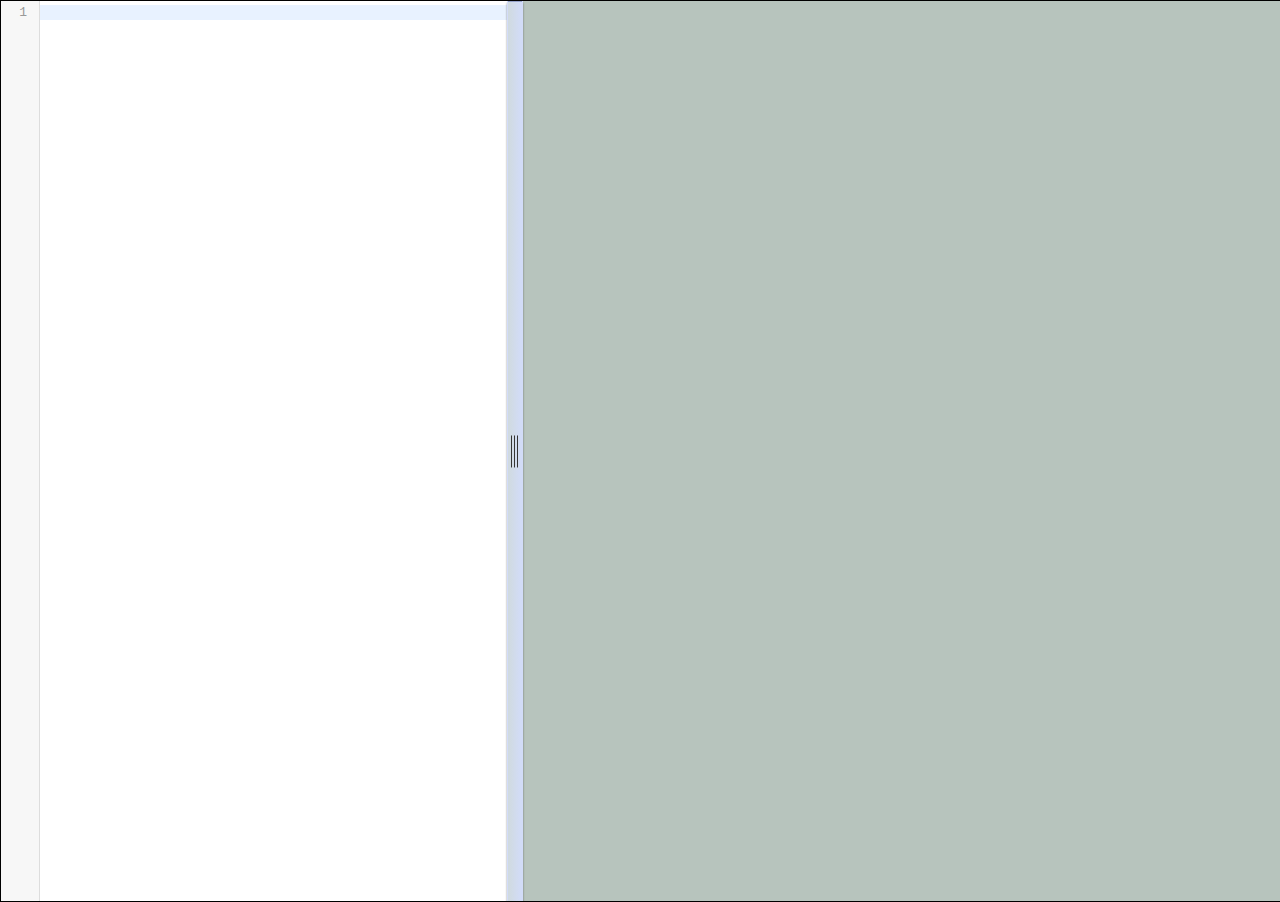
<file: index.html>
<!DOCTYPE html>
<html>
    <head>
        <title>JSonDrawer</title>
        <link rel="stylesheet" type="text/css" href="css/main.css" />

        <!-- CodeMirror Css -->
        <link rel="stylesheet" type="text/css" href="codemirror/lib/codemirror.css" />
        <!--        <link rel="stylesheet" type="text/css" href="codemirror/theme/base16-light.css" />-->
        <link rel="stylesheet" type="text/css" href="codemirror/addon/hint/show-hint.css" />
        <link rel="stylesheet" type="text/css" href="codemirror/addon/fold/foldgutter.css" />
        <link rel="stylesheet" type="text/css" href="codemirror/addon/dialog/dialog.css" />
        <link rel="stylesheet" type="text/css" href="codemirror/addon/search/matchesonscrollbar.css" />

        <script type="text/javascript" src="lib/require.js"></script>
        <script type="text/javascript" src="main/drawingboard.js"></script>
    </head>

    <body>
        <div id="canvasContainer">
            <textarea id="jsonEditor" name="json"></textarea>
            <div id="resizer" class="resizer ui-draggable ui-draggable-handle">
                <span></span>
            </div>
            <div id="canvasViewer">
                <canvas id="drawingboard" ></canvas>
            </div>
        </div>
    </body>

</html>
</file>
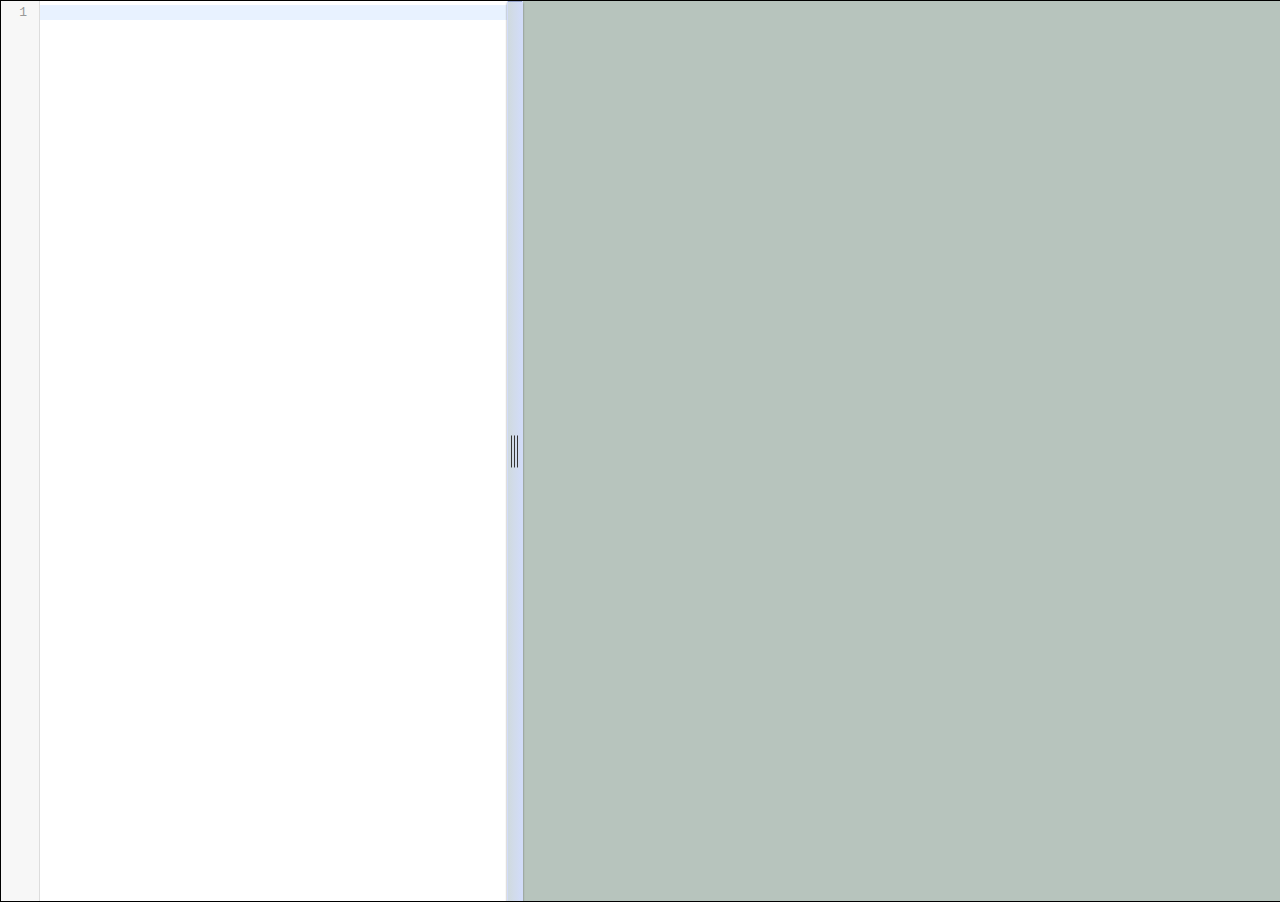
<file: svg/index.html>
<!DOCTYPE html>
<html>
    <head>
        <title>JSonDrawer</title>
        <link rel="stylesheet" type="text/css" href="css/main.css" />

        <!-- CodeMirror Css -->
        <link rel="stylesheet" type="text/css" href="codemirror/lib/codemirror.css" />
        <!--        <link rel="stylesheet" type="text/css" href="codemirror/theme/base16-light.css" />-->
        <link rel="stylesheet" type="text/css" href="codemirror/addon/hint/show-hint.css" />
        <link rel="stylesheet" type="text/css" href="codemirror/addon/fold/foldgutter.css" />
        <link rel="stylesheet" type="text/css" href="codemirror/addon/dialog/dialog.css" />
        <link rel="stylesheet" type="text/css" href="codemirror/addon/search/matchesonscrollbar.css" />

        <script type="text/javascript" src="lib/require.js"></script>
        <script type="text/javascript" src="main/drawingboard.js"></script>
    </head>

    <body>
        <div id="container">
            <textarea id="jsonEditor" name="json"></textarea>
            <div id="resizer" class="resizer ui-draggable ui-draggable-handle">
                <span></span>
            </div>
            <div id="svgBox">
            </div>
        </div>
    </body>

</html>
</file>
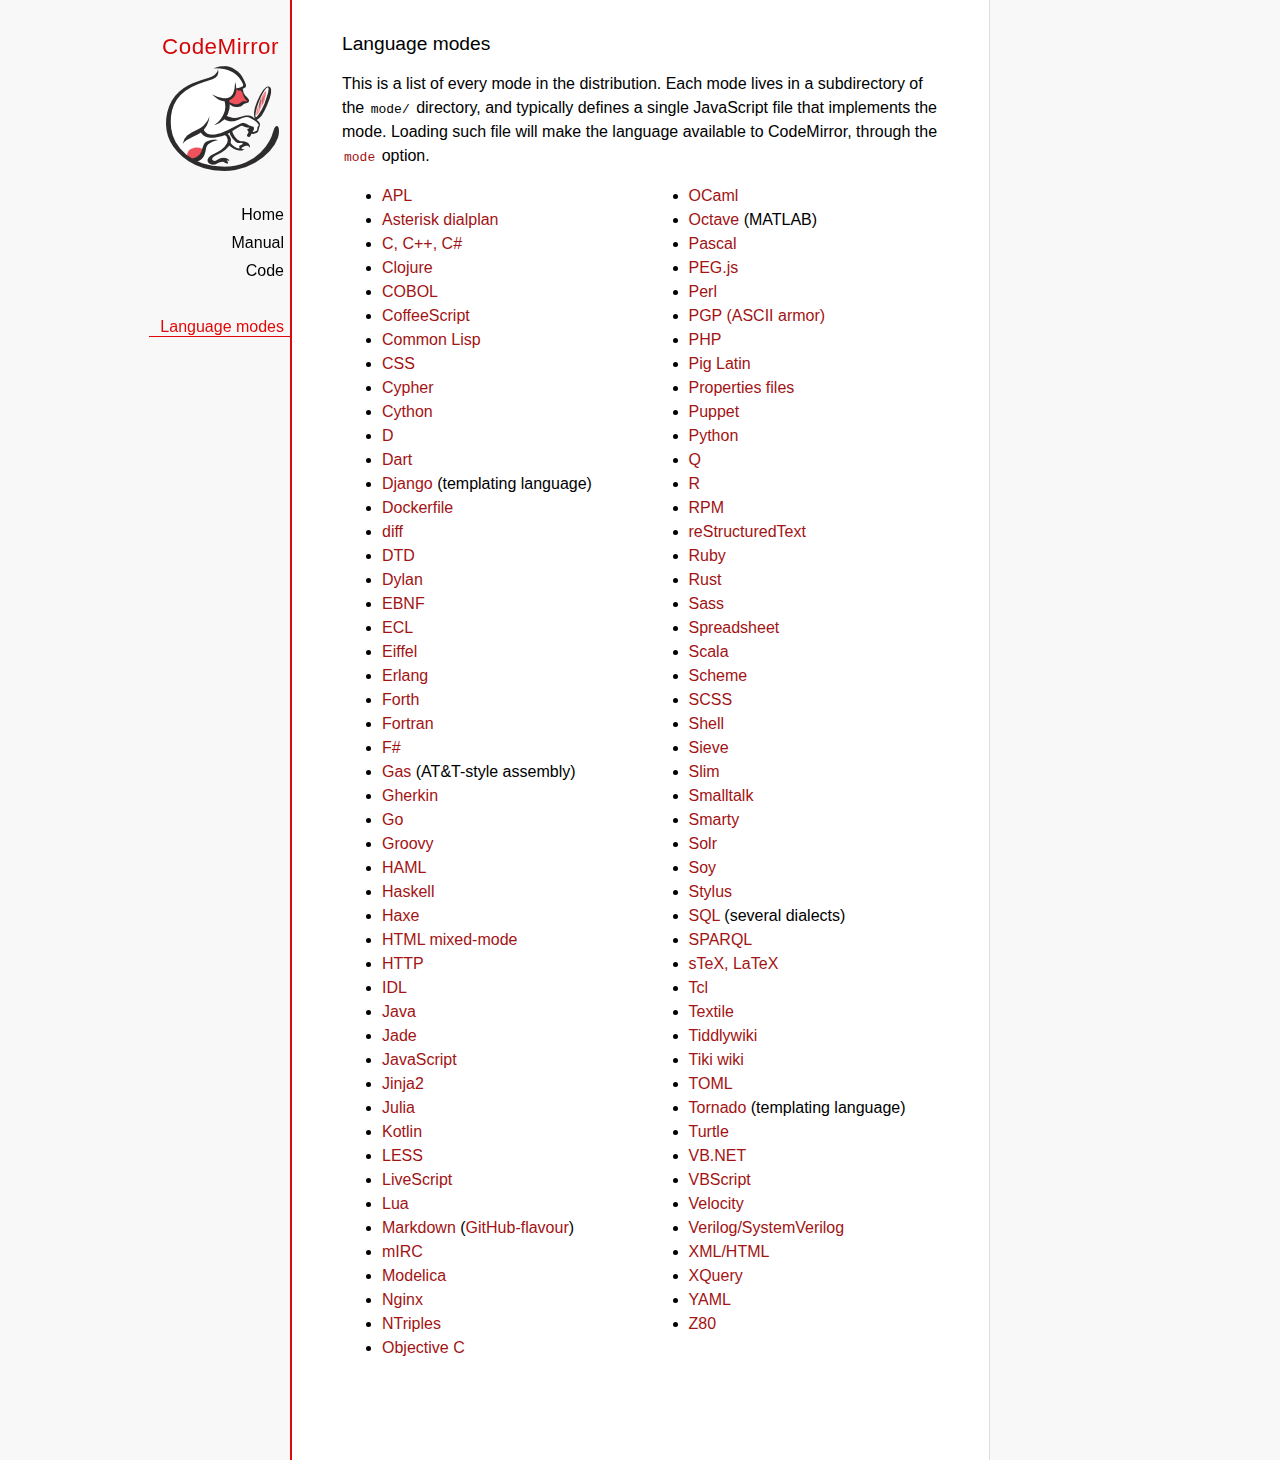
<file: codemirror/mode/index.html>
<!doctype html>

<title>CodeMirror: Language Modes</title>
<meta charset="utf-8"/>
<link rel=stylesheet href="../doc/docs.css">

<div id=nav>
  <a href="http://codemirror.net"><h1>CodeMirror</h1><img id=logo src="../doc/logo.png"></a>

  <ul>
    <li><a href="../index.html">Home</a>
    <li><a href="../doc/manual.html">Manual</a>
    <li><a href="https://github.com/codemirror/codemirror">Code</a>
  </ul>
  <ul>
    <li><a class=active href="#">Language modes</a>
  </ul>
</div>

<article>

  <h2>Language modes</h2>

  <p>This is a list of every mode in the distribution. Each mode lives
in a subdirectory of the <code>mode/</code> directory, and typically
defines a single JavaScript file that implements the mode. Loading
such file will make the language available to CodeMirror, through
the <a href="../doc/manual.html#option_mode"><code>mode</code></a>
option.</p>

  <div style="-webkit-columns: 100px 2; -moz-columns: 100px 2; columns: 100px 2;">
    <ul style="margin-top: 0">
      <li><a href="apl/index.html">APL</a></li>
      <li><a href="asterisk/index.html">Asterisk dialplan</a></li>
      <li><a href="clike/index.html">C, C++, C#</a></li>
      <li><a href="clojure/index.html">Clojure</a></li>
      <li><a href="cobol/index.html">COBOL</a></li>
      <li><a href="coffeescript/index.html">CoffeeScript</a></li>
      <li><a href="commonlisp/index.html">Common Lisp</a></li>
      <li><a href="css/index.html">CSS</a></li>
      <li><a href="cypher/index.html">Cypher</a></li>
      <li><a href="python/index.html">Cython</a></li>
      <li><a href="d/index.html">D</a></li>
      <li><a href="dart/index.html">Dart</a></li>
      <li><a href="django/index.html">Django</a> (templating language)</li>
      <li><a href="dockerfile/index.html">Dockerfile</a></li>
      <li><a href="diff/index.html">diff</a></li>
      <li><a href="dtd/index.html">DTD</a></li>
      <li><a href="dylan/index.html">Dylan</a></li>
      <li><a href="ebnf/index.html">EBNF</a></li>
      <li><a href="ecl/index.html">ECL</a></li>
      <li><a href="eiffel/index.html">Eiffel</a></li>
      <li><a href="erlang/index.html">Erlang</a></li>
      <li><a href="forth/index.html">Forth</a></li>
      <li><a href="fortran/index.html">Fortran</a></li>
      <li><a href="mllike/index.html">F#</a></li>
      <li><a href="gas/index.html">Gas</a> (AT&amp;T-style assembly)</li>
      <li><a href="gherkin/index.html">Gherkin</a></li>
      <li><a href="go/index.html">Go</a></li>
      <li><a href="groovy/index.html">Groovy</a></li>
      <li><a href="haml/index.html">HAML</a></li>
      <li><a href="haskell/index.html">Haskell</a></li>
      <li><a href="haxe/index.html">Haxe</a></li>
      <li><a href="htmlmixed/index.html">HTML mixed-mode</a></li>
      <li><a href="http/index.html">HTTP</a></li>
      <li><a href="idl/index.html">IDL</a></li>
      <li><a href="clike/index.html">Java</a></li>
      <li><a href="jade/index.html">Jade</a></li>
      <li><a href="javascript/index.html">JavaScript</a></li>
      <li><a href="jinja2/index.html">Jinja2</a></li>
      <li><a href="julia/index.html">Julia</a></li>
      <li><a href="kotlin/index.html">Kotlin</a></li>
      <li><a href="css/less.html">LESS</a></li>
      <li><a href="livescript/index.html">LiveScript</a></li>
      <li><a href="lua/index.html">Lua</a></li>
      <li><a href="markdown/index.html">Markdown</a> (<a href="gfm/index.html">GitHub-flavour</a>)</li>
      <li><a href="mirc/index.html">mIRC</a></li>
      <li><a href="modelica/index.html">Modelica</a></li>
      <li><a href="nginx/index.html">Nginx</a></li>
      <li><a href="ntriples/index.html">NTriples</a></li>
      <li><a href="clike/index.html">Objective C</a></li>
      <li><a href="mllike/index.html">OCaml</a></li>
      <li><a href="octave/index.html">Octave</a> (MATLAB)</li>
      <li><a href="pascal/index.html">Pascal</a></li>
      <li><a href="pegjs/index.html">PEG.js</a></li>
      <li><a href="perl/index.html">Perl</a></li>
      <li><a href="asciiarmor/index.html">PGP (ASCII armor)</a></li>
      <li><a href="php/index.html">PHP</a></li>
      <li><a href="pig/index.html">Pig Latin</a></li>
      <li><a href="properties/index.html">Properties files</a></li>
      <li><a href="puppet/index.html">Puppet</a></li>
      <li><a href="python/index.html">Python</a></li>
      <li><a href="q/index.html">Q</a></li>
      <li><a href="r/index.html">R</a></li>
      <li><a href="rpm/index.html">RPM</a></li>
      <li><a href="rst/index.html">reStructuredText</a></li>
      <li><a href="ruby/index.html">Ruby</a></li>
      <li><a href="rust/index.html">Rust</a></li>
      <li><a href="sass/index.html">Sass</a></li>
      <li><a href="spreadsheet/index.html">Spreadsheet</a></li>
      <li><a href="clike/scala.html">Scala</a></li>
      <li><a href="scheme/index.html">Scheme</a></li>
      <li><a href="css/scss.html">SCSS</a></li>
      <li><a href="shell/index.html">Shell</a></li>
      <li><a href="sieve/index.html">Sieve</a></li>
      <li><a href="slim/index.html">Slim</a></li>
      <li><a href="smalltalk/index.html">Smalltalk</a></li>
      <li><a href="smarty/index.html">Smarty</a></li>
      <li><a href="solr/index.html">Solr</a></li>
      <li><a href="soy/index.html">Soy</a></li>
      <li><a href="stylus/index.html">Stylus</a></li>
      <li><a href="sql/index.html">SQL</a> (several dialects)</li>
      <li><a href="sparql/index.html">SPARQL</a></li>
      <li><a href="stex/index.html">sTeX, LaTeX</a></li>
      <li><a href="tcl/index.html">Tcl</a></li>
      <li><a href="textile/index.html">Textile</a></li>
      <li><a href="tiddlywiki/index.html">Tiddlywiki</a></li>
      <li><a href="tiki/index.html">Tiki wiki</a></li>
      <li><a href="toml/index.html">TOML</a></li>
      <li><a href="tornado/index.html">Tornado</a> (templating language)</li>
      <li><a href="turtle/index.html">Turtle</a></li>
      <li><a href="vb/index.html">VB.NET</a></li>
      <li><a href="vbscript/index.html">VBScript</a></li>
      <li><a href="velocity/index.html">Velocity</a></li>
      <li><a href="verilog/index.html">Verilog/SystemVerilog</a></li>
      <li><a href="xml/index.html">XML/HTML</a></li>
      <li><a href="xquery/index.html">XQuery</a></li>
      <li><a href="yaml/index.html">YAML</a></li>
      <li><a href="z80/index.html">Z80</a></li>
    </ul>
  </div>

</article>
</file>
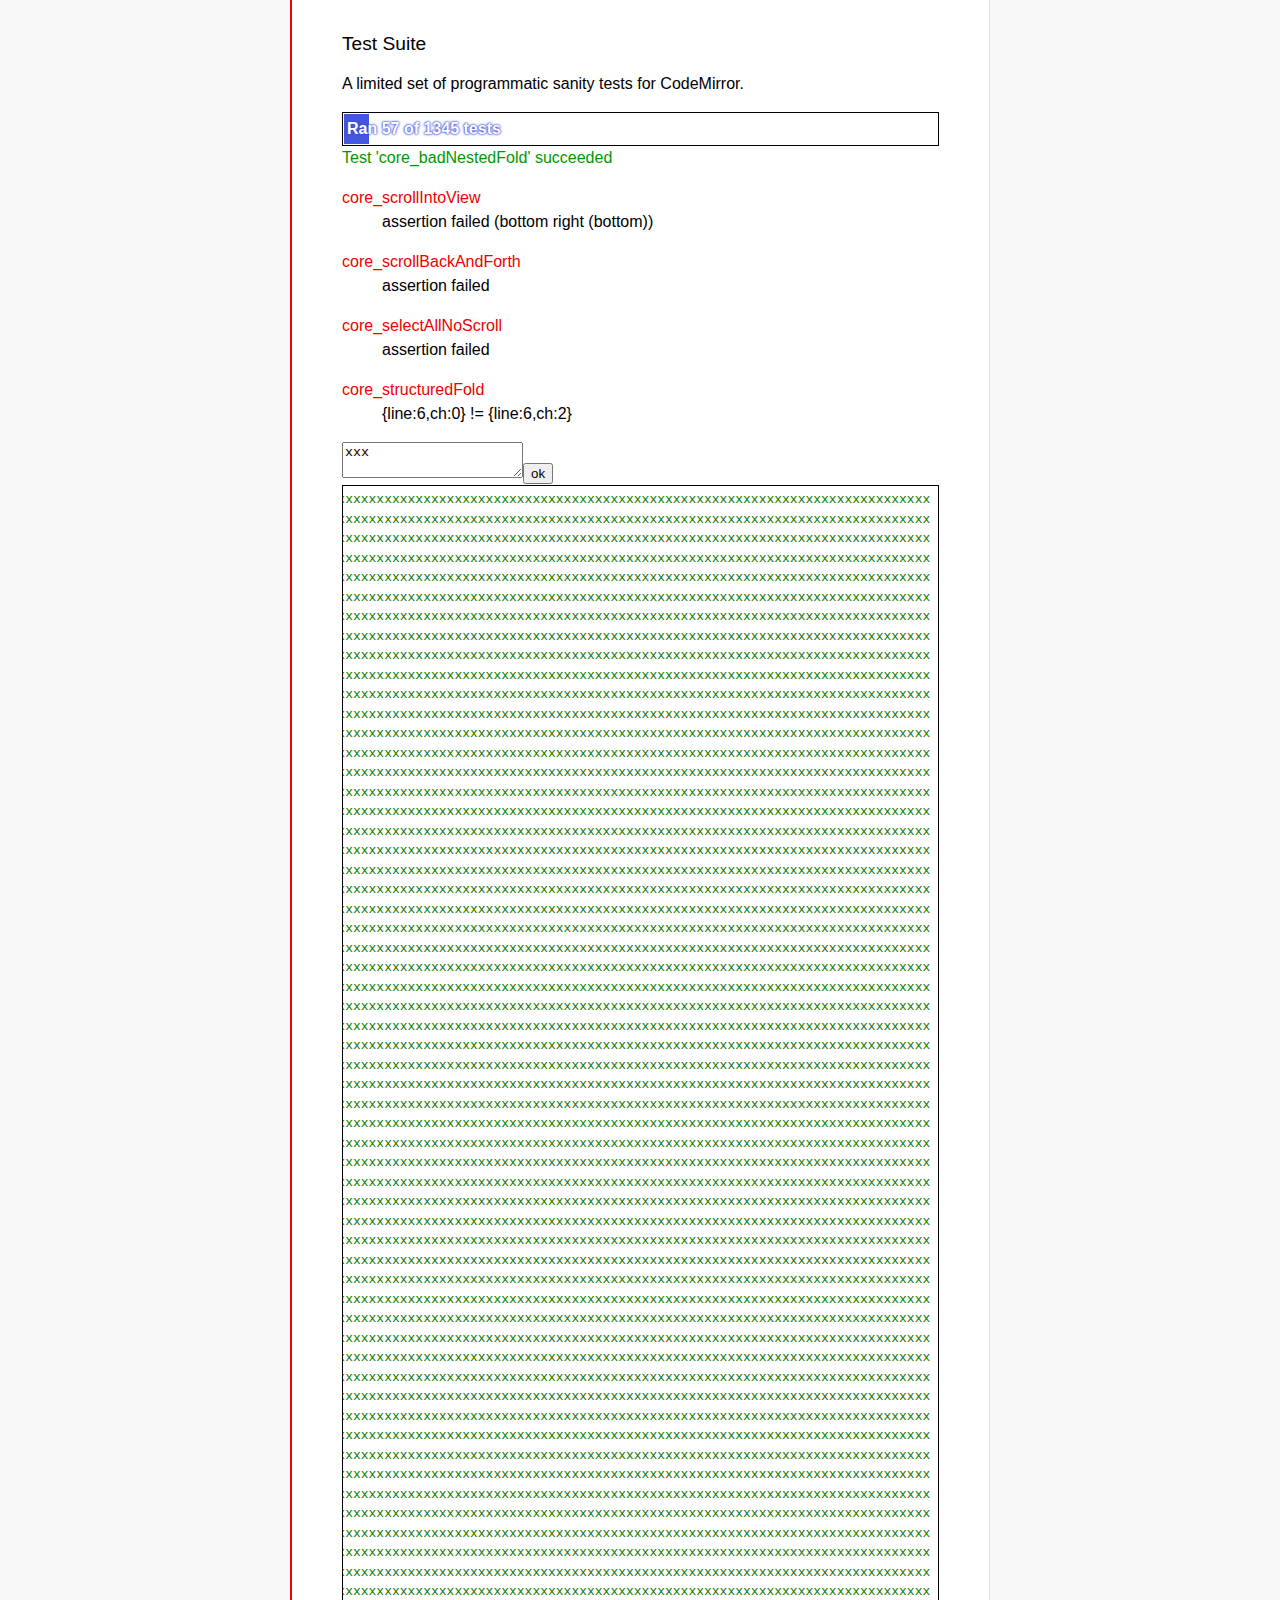
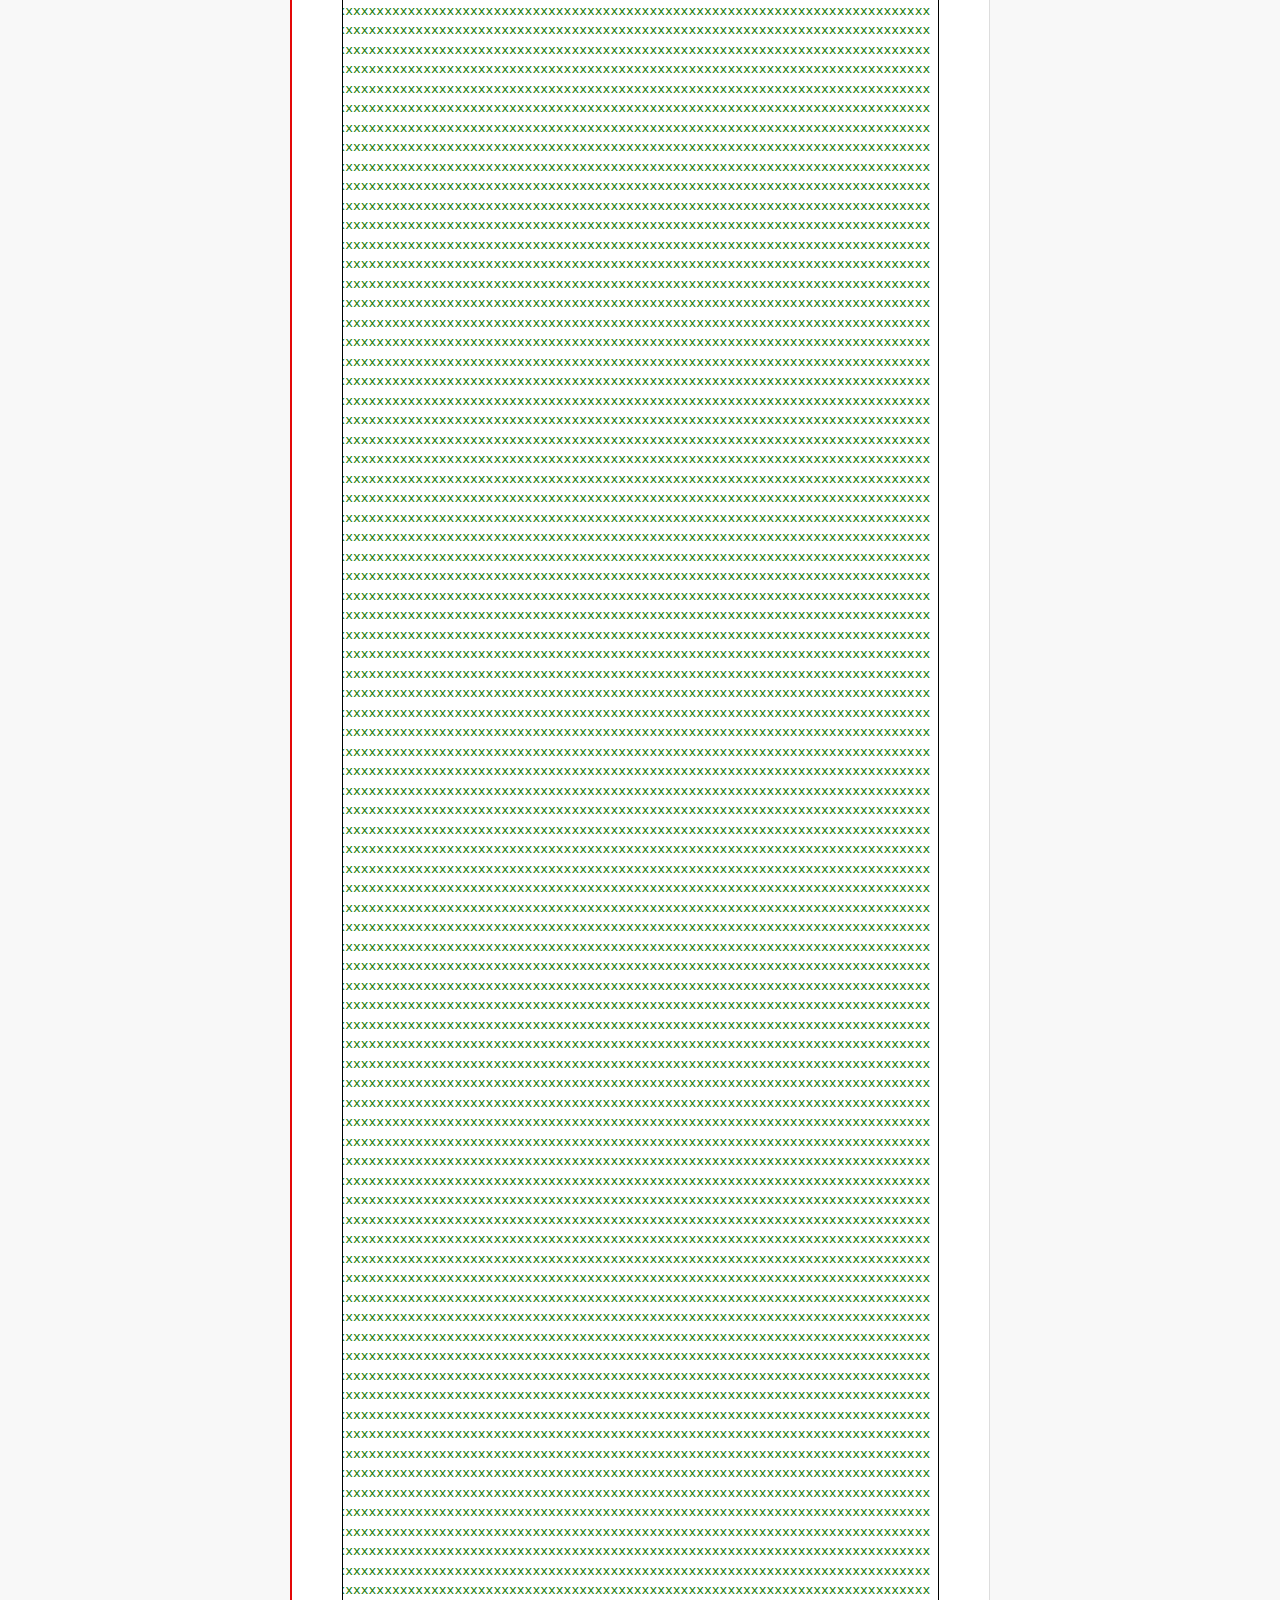
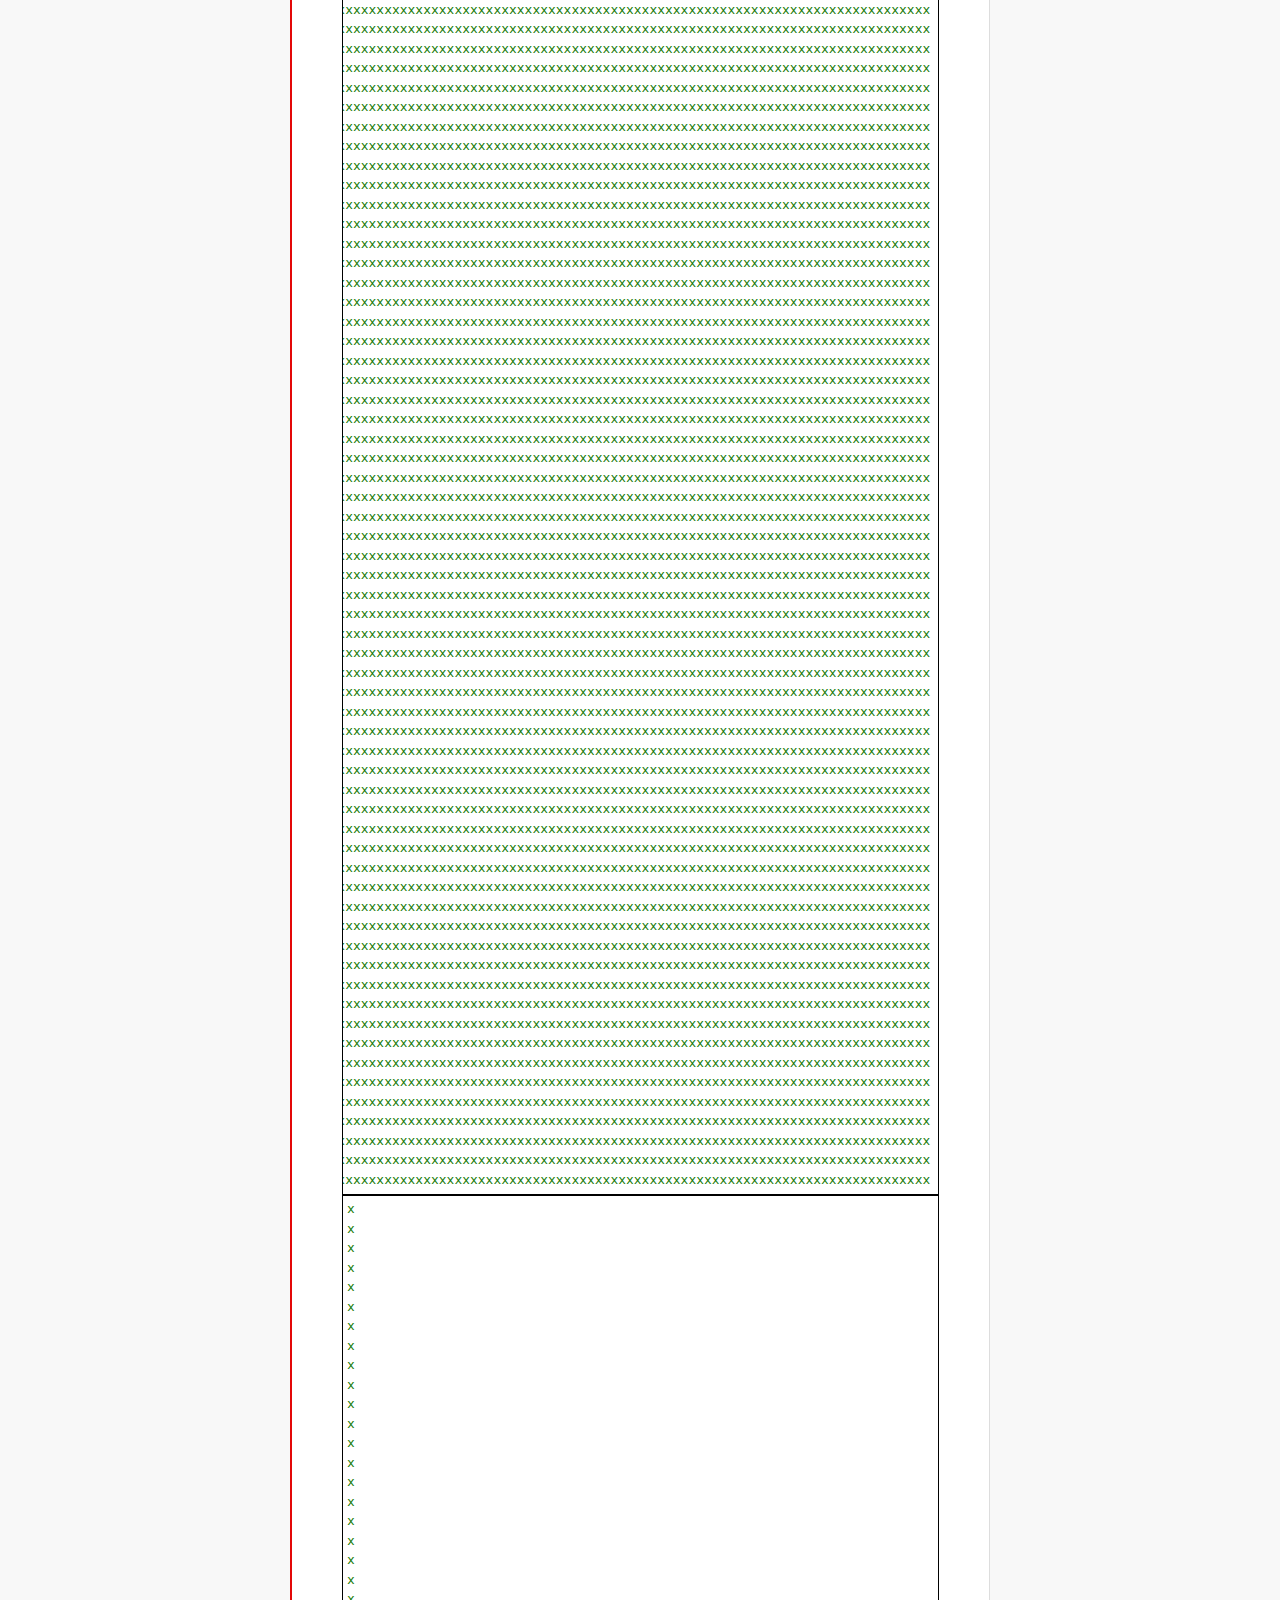
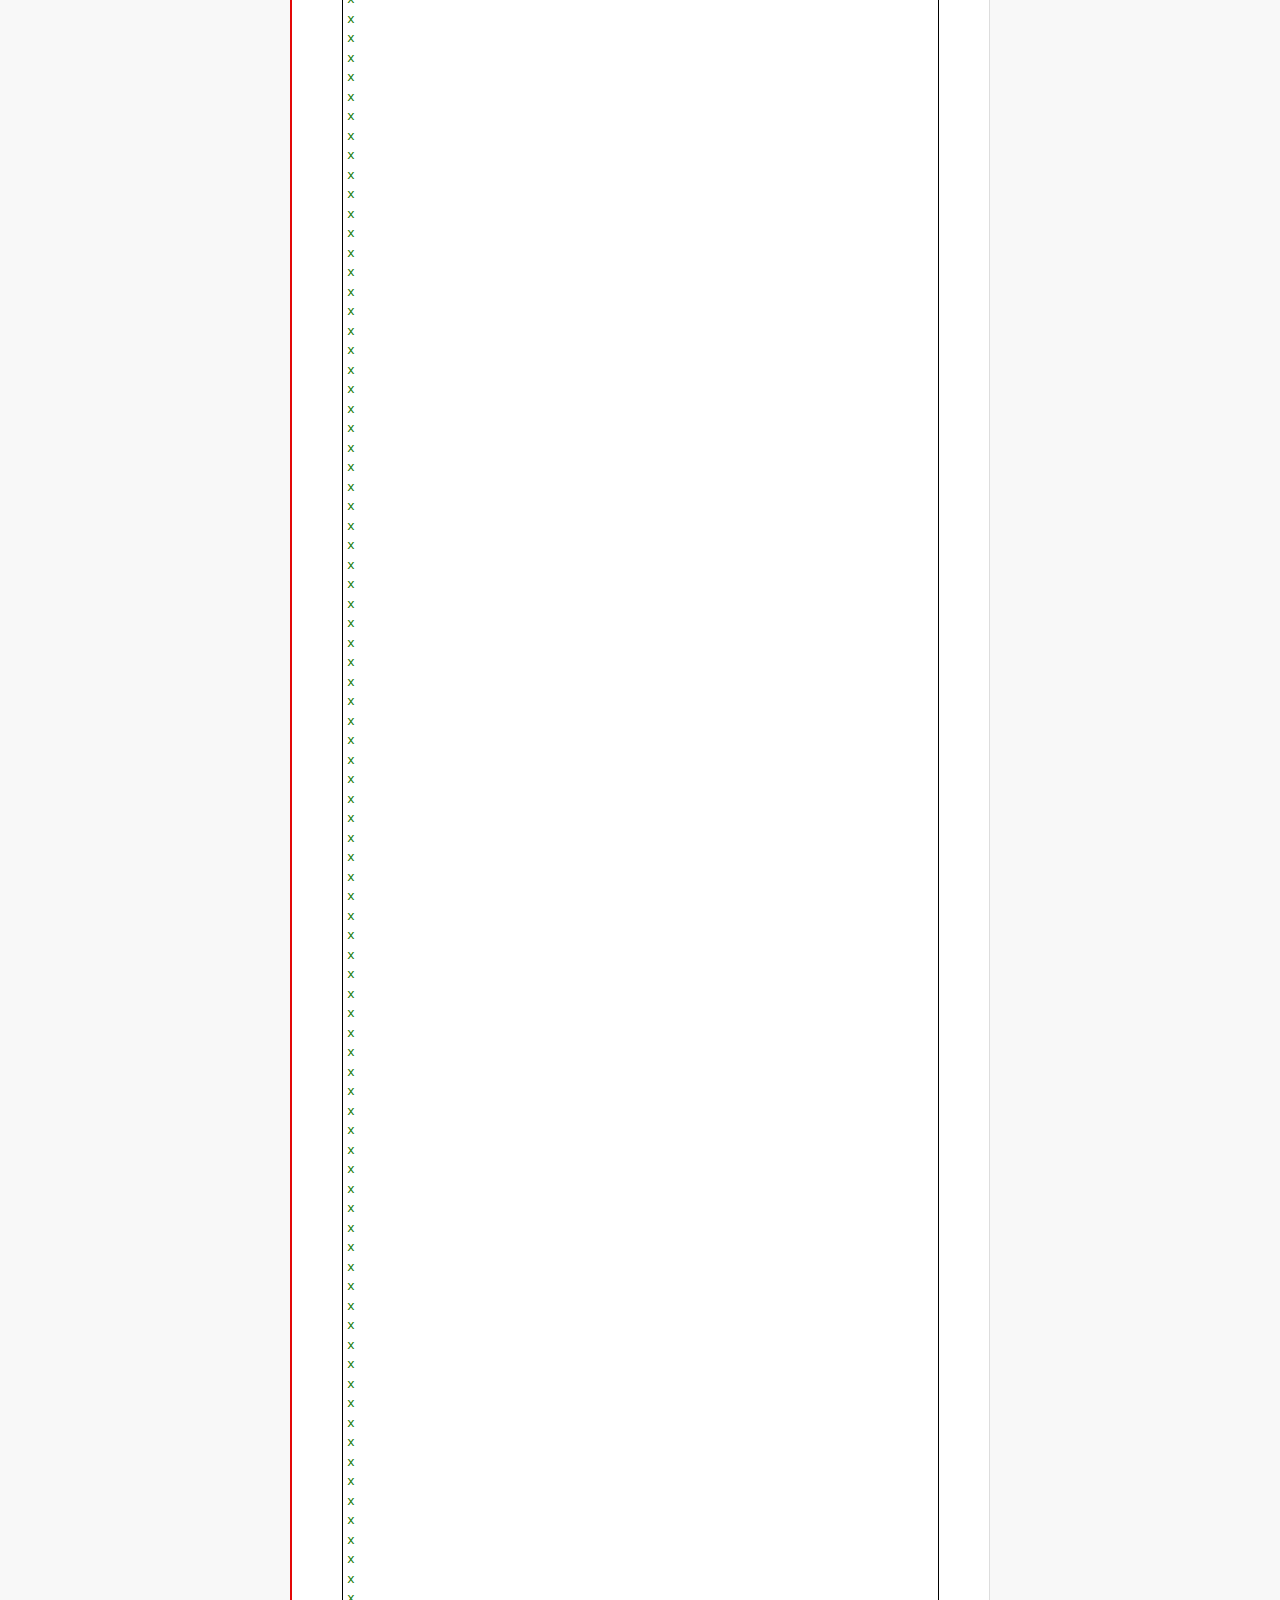
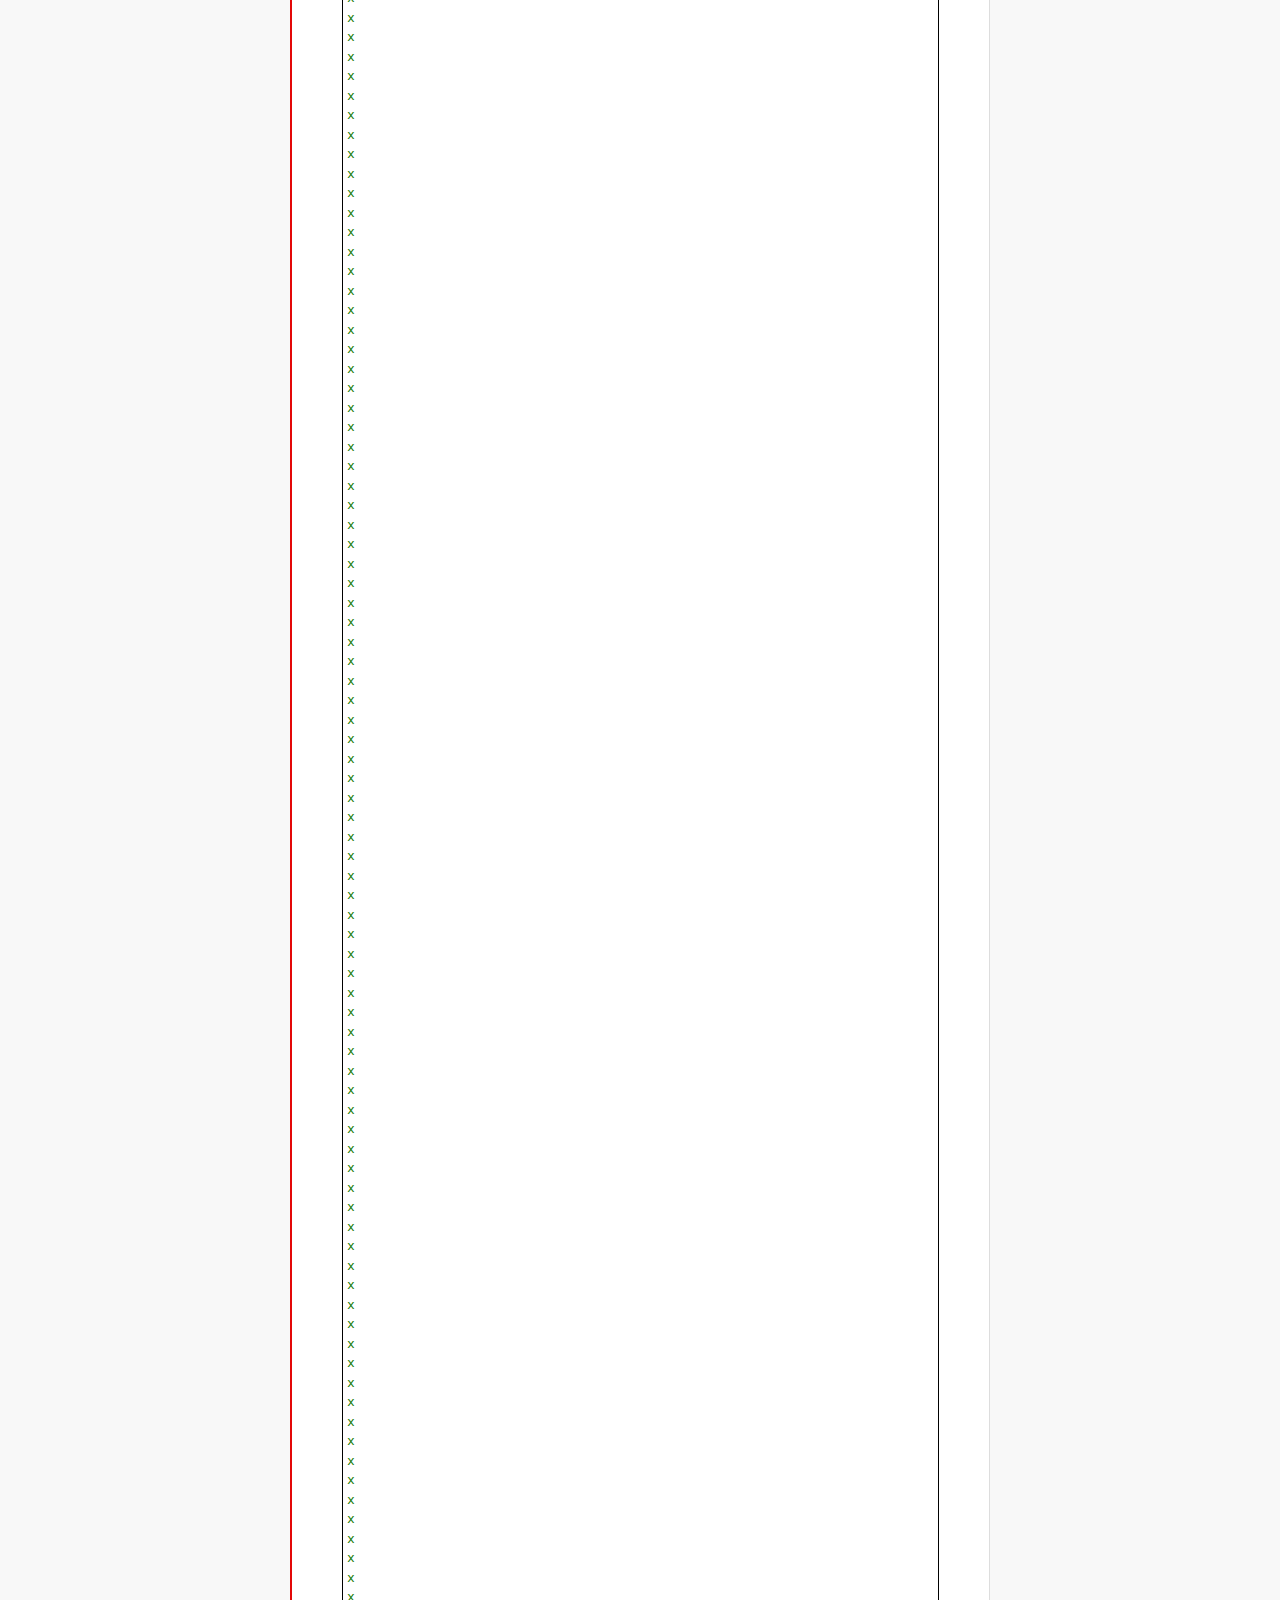
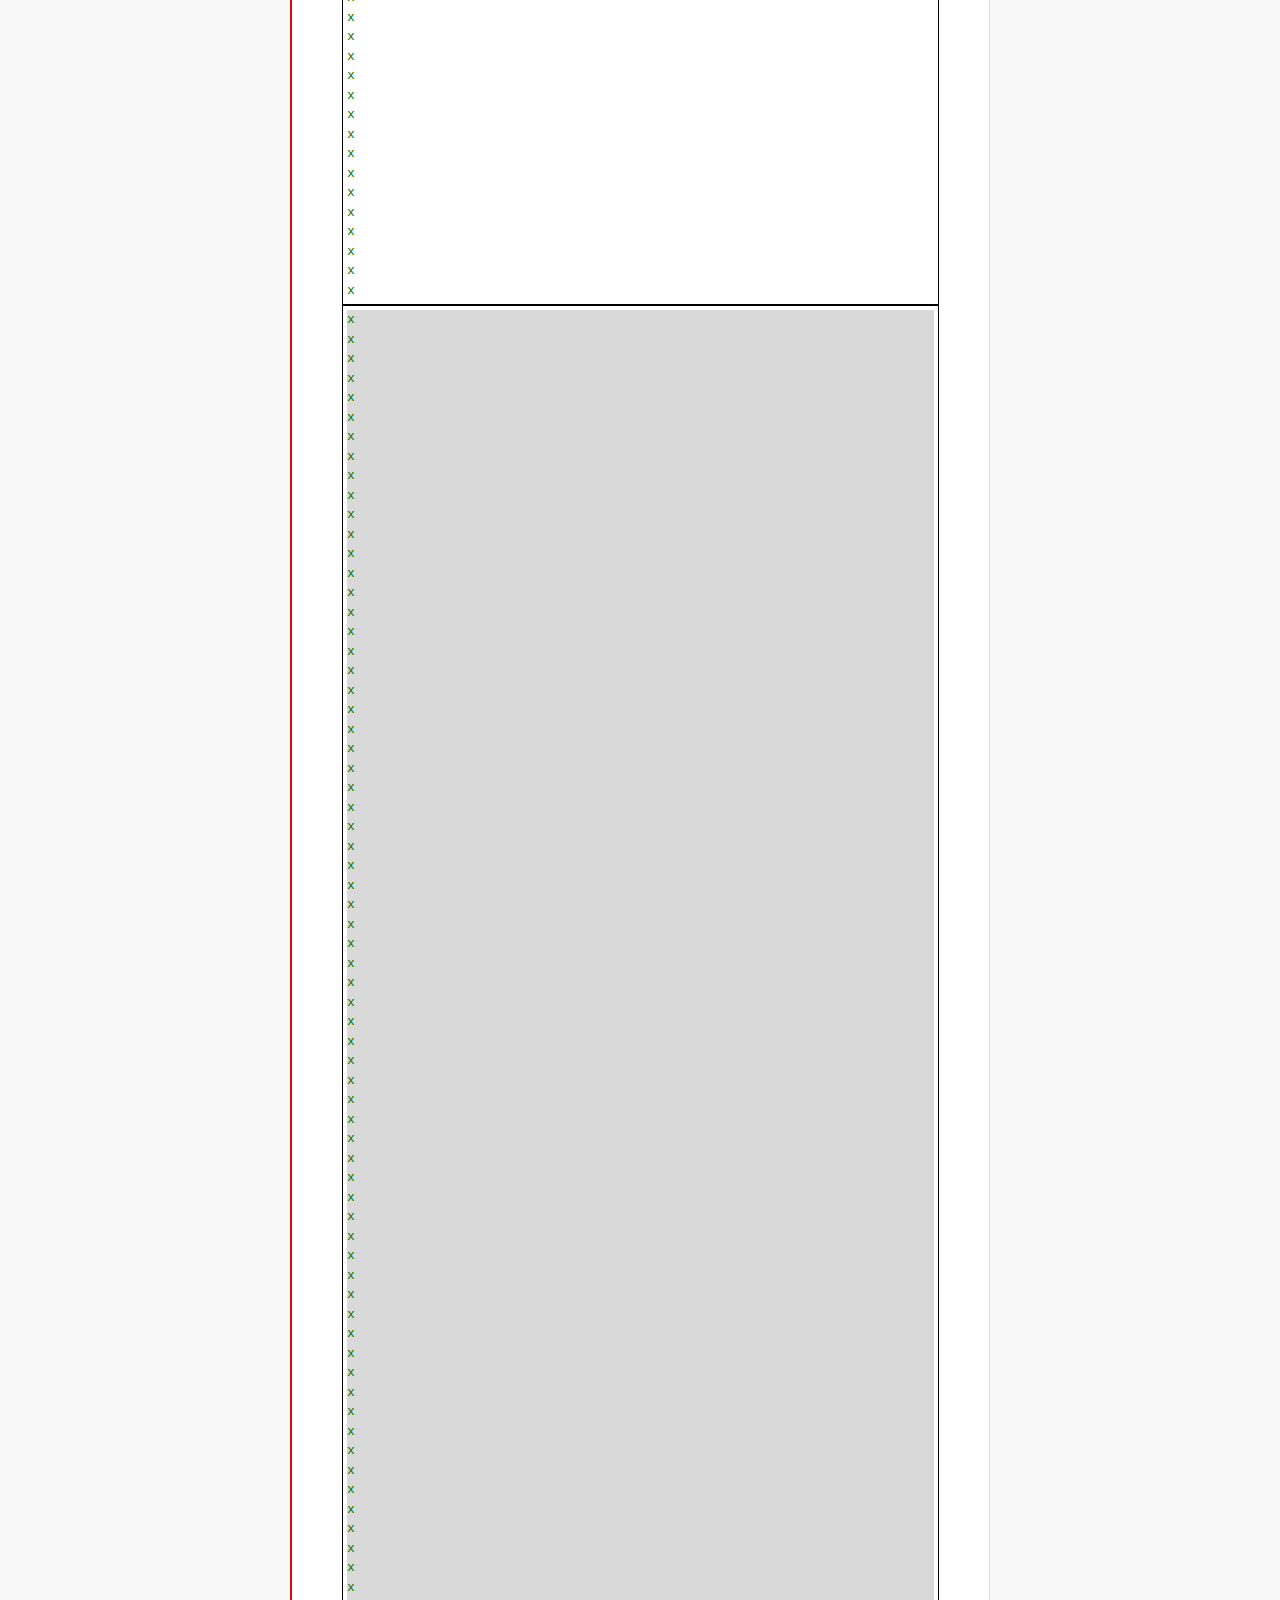
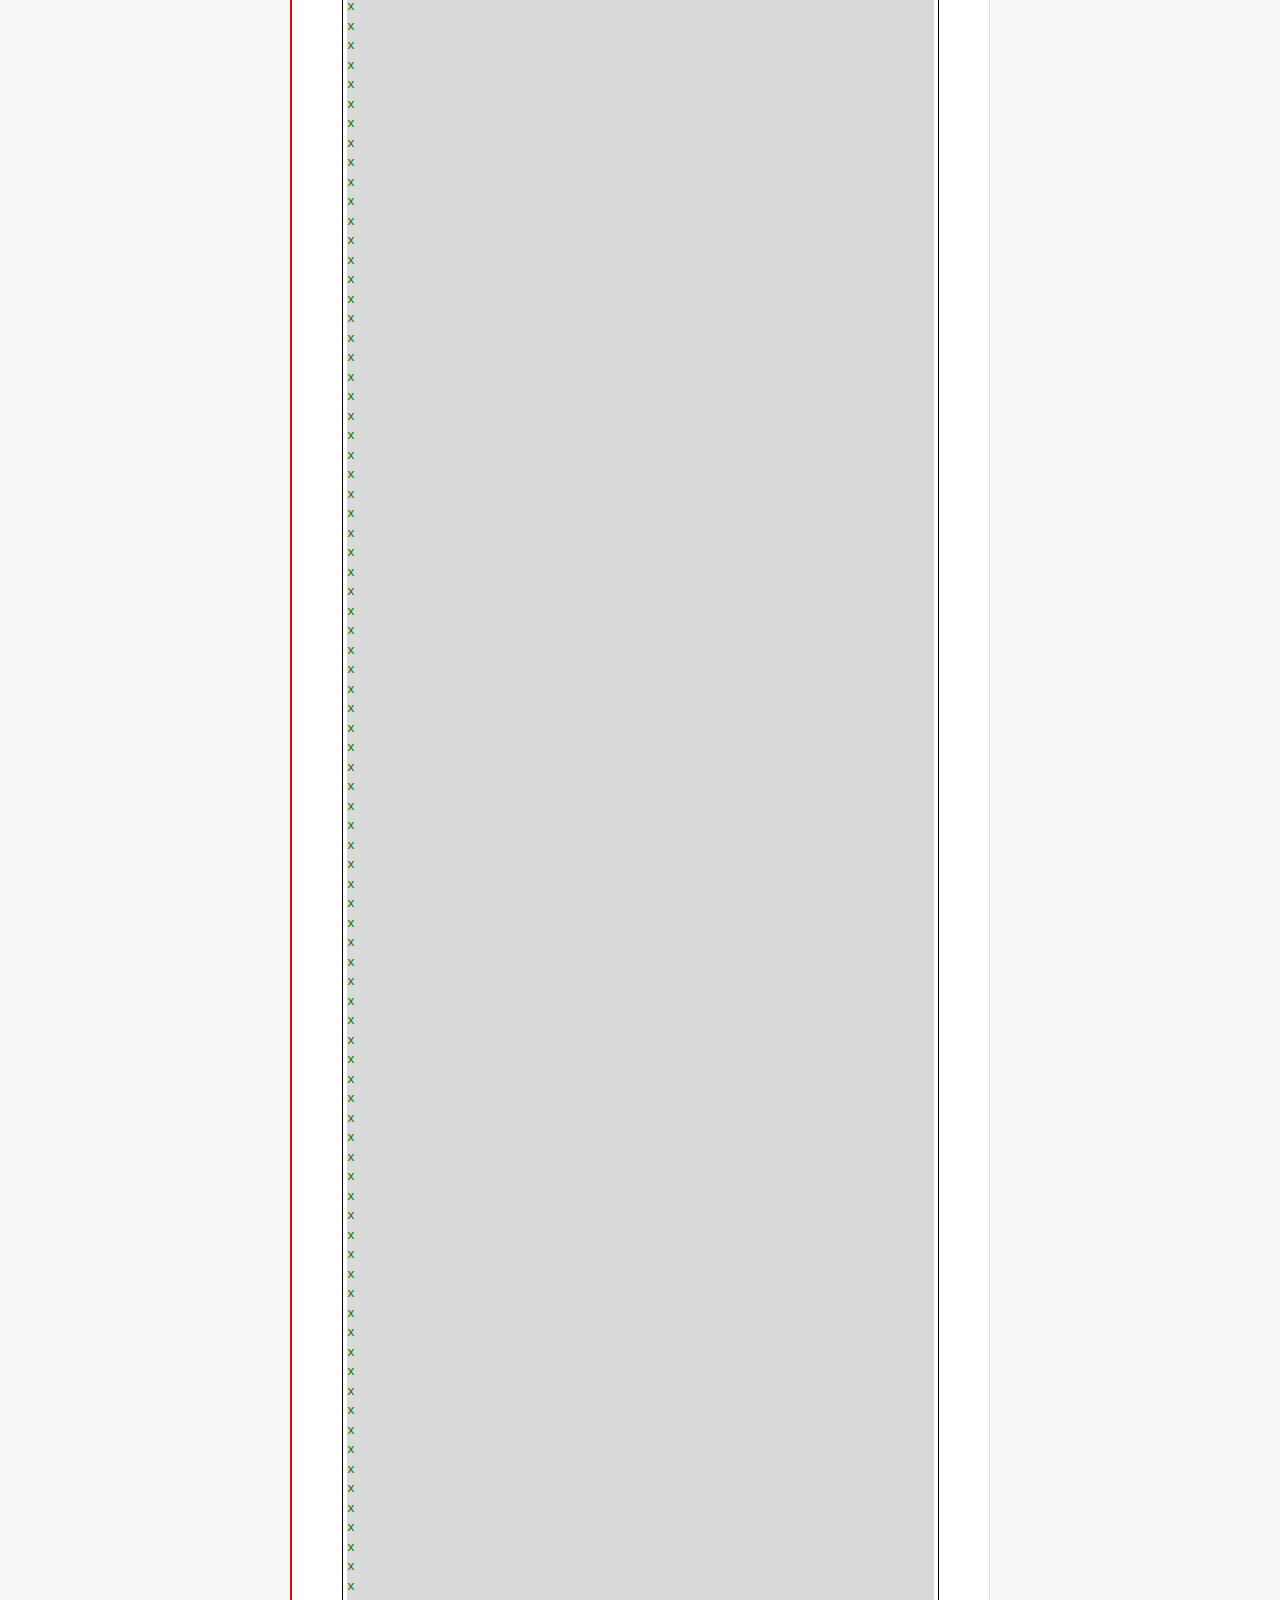
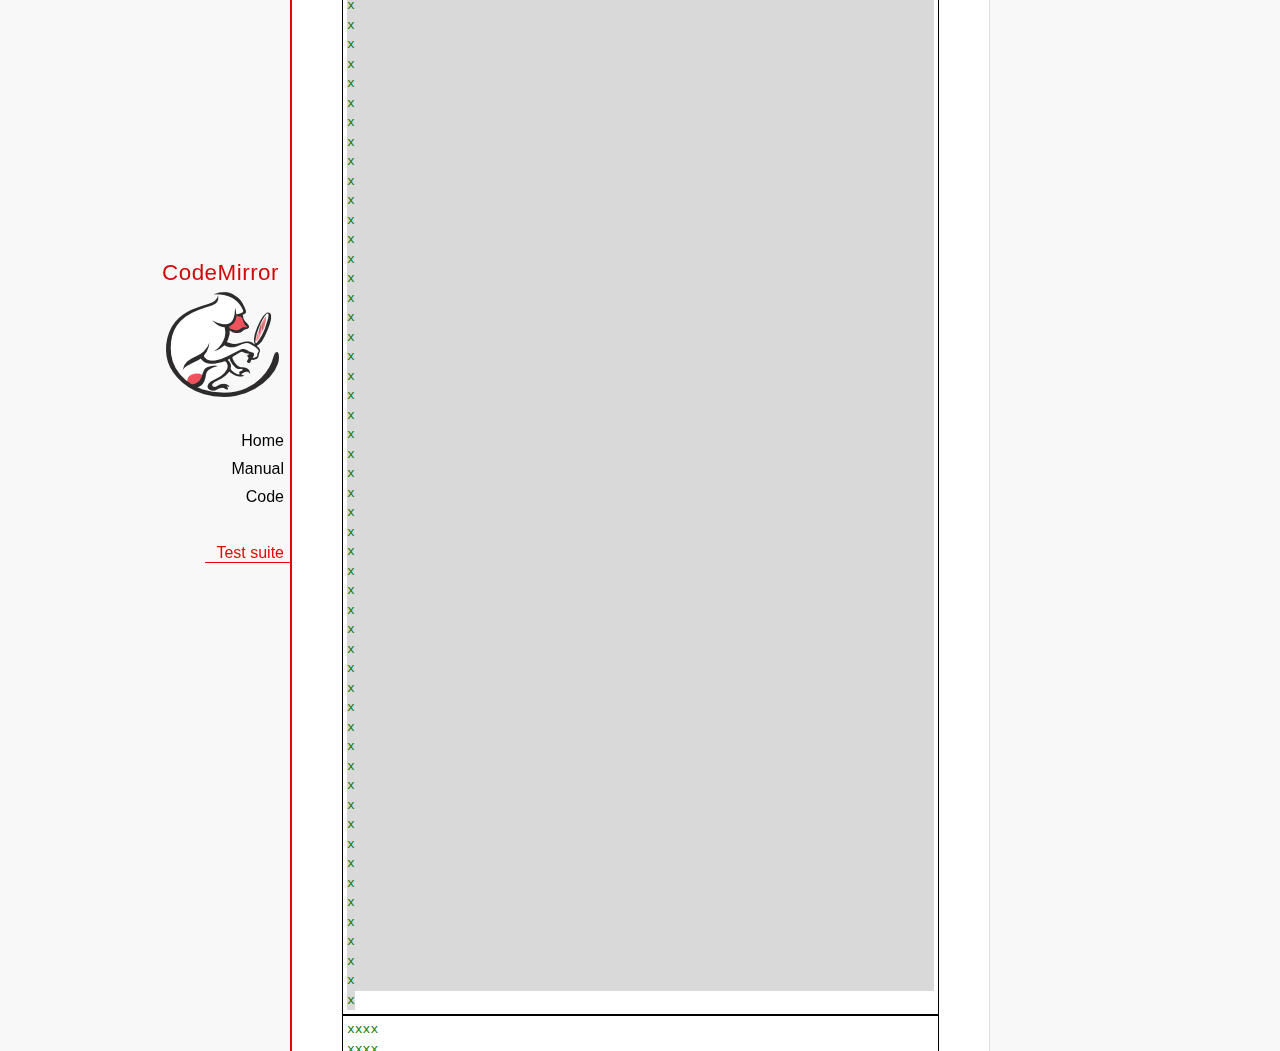
<file: codemirror/test/index.html>
<!doctype html>

<meta charset="utf-8"/>
<title>CodeMirror: Test Suite</title>
<link rel=stylesheet href="../doc/docs.css">

<link rel="stylesheet" href="../lib/codemirror.css">
<link rel="stylesheet" href="mode_test.css">
<script src="../doc/activebookmark.js"></script>
<script src="../lib/codemirror.js"></script>
<script src="../addon/mode/overlay.js"></script>
<script src="../addon/mode/multiplex.js"></script>
<script src="../addon/search/searchcursor.js"></script>
<script src="../addon/dialog/dialog.js"></script>
<script src="../addon/edit/matchbrackets.js"></script>
<script src="../addon/hint/sql-hint.js"></script>
<script src="../addon/comment/comment.js"></script>
<script src="../mode/css/css.js"></script>
<script src="../mode/clike/clike.js"></script>
<!-- clike must be after css or vim and sublime tests will fail -->
<script src="../mode/gfm/gfm.js"></script>
<script src="../mode/haml/haml.js"></script>
<script src="../mode/htmlmixed/htmlmixed.js"></script>
<script src="../mode/javascript/javascript.js"></script>
<script src="../mode/markdown/markdown.js"></script>
<script src="../mode/php/php.js"></script>
<script src="../mode/ruby/ruby.js"></script>
<script src="../mode/shell/shell.js"></script>
<script src="../mode/slim/slim.js"></script>
<script src="../mode/sql/sql.js"></script>
<script src="../mode/stex/stex.js"></script>
<script src="../mode/textile/textile.js"></script>
<script src="../mode/verilog/verilog.js"></script>
<script src="../mode/xml/xml.js"></script>
<script src="../mode/xquery/xquery.js"></script>
<script src="../keymap/emacs.js"></script>
<script src="../keymap/sublime.js"></script>
<script src="../keymap/vim.js"></script>

<style type="text/css">
  .ok {color: #090;}
  .fail {color: #e00;}
  .error {color: #c90;}
  .done {font-weight: bold;}
  #progress {
  background: #45d;
  color: white;
  text-shadow: 0 0 1px #45d, 0 0 2px #45d, 0 0 3px #45d;
  font-weight: bold;
  white-space: pre;
  }
  #testground {
  visibility: hidden;
  }
  #testground.offscreen {
  visibility: visible;
  position: absolute;
  left: -10000px;
  top: -10000px;
  }
  .CodeMirror { border: 1px solid black; }
</style>

<div id=nav>
  <a href="http://codemirror.net"><h1>CodeMirror</h1><img id=logo src="../doc/logo.png"></a>

  <ul>
    <li><a href="../index.html">Home</a>
    <li><a href="../doc/manual.html">Manual</a>
    <li><a href="https://github.com/codemirror/codemirror">Code</a>
  </ul>
  <ul>
    <li><a class=active href="#">Test suite</a>
  </ul>
</div>

<article>
  <h2>Test Suite</h2>

    <p>A limited set of programmatic sanity tests for CodeMirror.</p>

    <div style="border: 1px solid black; padding: 1px; max-width: 700px;">
      <div style="width: 0px;" id=progress><div style="padding: 3px;">Ran <span id="progress_ran">0</span><span id="progress_total"> of 0</span> tests</div></div>
    </div>
    <p id=status>Please enable JavaScript...</p>
    <div id=output></div>

    <div id=testground></div>

    <script src="driver.js"></script>
    <script src="test.js"></script>
    <script src="doc_test.js"></script>
    <script src="multi_test.js"></script>
    <script src="scroll_test.js"></script>
    <script src="comment_test.js"></script>
    <script src="search_test.js"></script>
    <script src="mode_test.js"></script>

    <script src="../mode/css/test.js"></script>
    <script src="../mode/css/scss_test.js"></script>
    <script src="../mode/css/less_test.js"></script>
    <script src="../mode/gfm/test.js"></script>
    <script src="../mode/haml/test.js"></script>
    <script src="../mode/javascript/test.js"></script>
    <script src="../mode/markdown/test.js"></script>
    <script src="../mode/php/test.js"></script>
    <script src="../mode/ruby/test.js"></script>
    <script src="../mode/shell/test.js"></script>
    <script src="../mode/slim/test.js"></script>
    <script src="../mode/stex/test.js"></script>
    <script src="../mode/textile/test.js"></script>
    <script src="../mode/verilog/test.js"></script>
    <script src="../mode/xml/test.js"></script>
    <script src="../mode/xquery/test.js"></script>
    <script src="../addon/mode/multiplex_test.js"></script>
    <script src="emacs_test.js"></script>
    <script src="sql-hint-test.js"></script>
    <script src="sublime_test.js"></script>
    <script src="vim_test.js"></script>
    <script>
      window.onload = runHarness;
      CodeMirror.on(window, 'hashchange', runHarness);

      function esc(str) {
        return str.replace(/[<&]/, function(ch) { return ch == "<" ? "&lt;" : "&amp;"; });
      }

      var output = document.getElementById("output"),
          progress = document.getElementById("progress"),
          progressRan = document.getElementById("progress_ran").childNodes[0],
          progressTotal = document.getElementById("progress_total").childNodes[0];
      var count = 0,
          failed = 0,
          skipped = 0,
          bad = "",
          running = false, // Flag that states tests are running
          quit = false, // Flag to quit tests ASAP
          verbose = false; // Adds message for *every* test to output

      function runHarness(){
        if (running) {
          quit = true;
          setStatus("Restarting tests...", '', true);
          setTimeout(function(){runHarness();}, 500);
          return;
        }
        filters = [];
        verbose = false;
        if (window.location.hash.substr(1)){
          var strings = window.location.hash.substr(1).split(",");
          while (strings.length) {
            var s = strings.shift();
            if (s === "verbose")
              verbose = true;
            else
              filters.push(parseTestFilter(decodeURIComponent(s)));
          }
        }
        quit = false;
        running = true;
        setStatus("Loading tests...");
        count = 0;
        failed = 0;
        skipped = 0;
        bad = "";
        totalTests = countTests();
        progressTotal.nodeValue = " of " + totalTests;
        progressRan.nodeValue = count;
        output.innerHTML = '';
        document.getElementById("testground").innerHTML = "<form>" +
          "<textarea id=\"code\" name=\"code\"></textarea>" +
          "<input type=submit value=ok name=submit>" +
          "</form>";
        runTests(displayTest);
      }

      function setStatus(message, className, force){
        if (quit && !force) return;
        if (!message) throw("must provide message");
        var status = document.getElementById("status").childNodes[0];
        status.nodeValue = message;
        status.parentNode.className = className;
      }
      function addOutput(name, className, code){
        var newOutput = document.createElement("dl");
        var newTitle = document.createElement("dt");
        newTitle.className = className;
        newTitle.appendChild(document.createTextNode(name));
        newOutput.appendChild(newTitle);
        var newMessage = document.createElement("dd");
        newMessage.innerHTML = code;
        newOutput.appendChild(newTitle);
        newOutput.appendChild(newMessage);
        output.appendChild(newOutput);
      }
      function displayTest(type, name, customMessage) {
        var message = "???";
        if (type != "done" && type != "skipped") ++count;
        progress.style.width = (count * (progress.parentNode.clientWidth - 2) / totalTests) + "px";
        progressRan.nodeValue = count;
        if (type == "ok") {
          message = "Test '" + name + "' succeeded";
          if (!verbose) customMessage = false;
        } else if (type == "skipped") {
          message = "Test '" + name + "' skipped";
          ++skipped;
          if (!verbose) customMessage = false;
        } else if (type == "expected") {
          message = "Test '" + name + "' failed as expected";
          if (!verbose) customMessage = false;
        } else if (type == "error" || type == "fail") {
          ++failed;
          message = "Test '" + name + "' failed";
        } else if (type == "done") {
          if (failed) {
            type += " fail";
            message = failed + " failure" + (failed > 1 ? "s" : "");
          } else if (count < totalTests) {
            failed = totalTests - count;
            type += " fail";
            message = failed + " failure" + (failed > 1 ? "s" : "");
          } else {
            type += " ok";
            message = "All passed";
            if (skipped) {
              message += " (" + skipped + " skipped)";
            }
          }
          progressTotal.nodeValue = '';
          customMessage = true; // Hack to avoid adding to output
        }
        if (verbose && !customMessage)  customMessage = message;
        setStatus(message, type);
        if (customMessage && customMessage.length > 0) {
          addOutput(name, type, customMessage);
        }
      }
    </script>

</article>
</file>
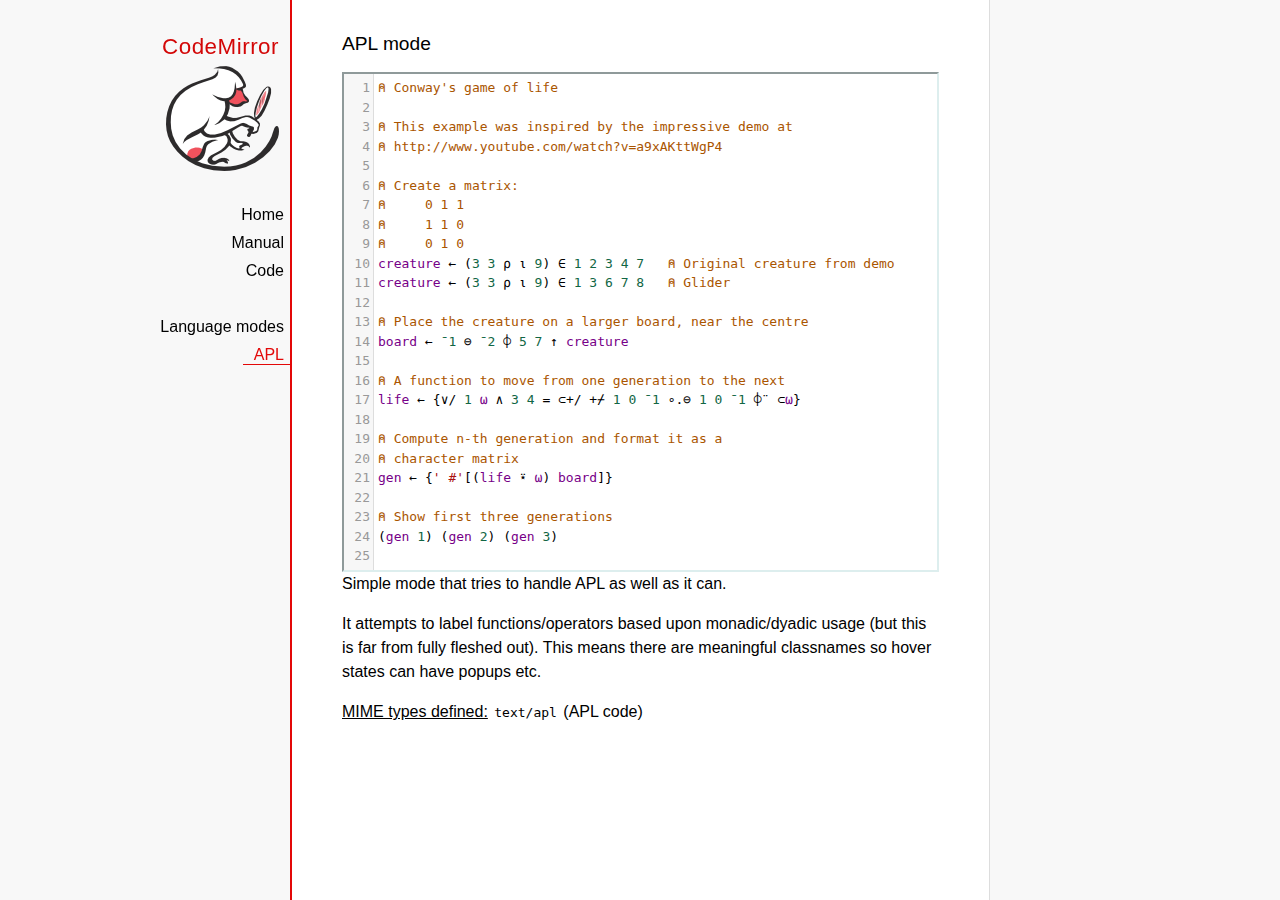
<file: codemirror/mode/apl/index.html>
<!doctype html>

<title>CodeMirror: APL mode</title>
<meta charset="utf-8"/>
<link rel=stylesheet href="../../doc/docs.css">

<link rel="stylesheet" href="../../lib/codemirror.css">
<script src="../../lib/codemirror.js"></script>
<script src="../../addon/edit/matchbrackets.js"></script>
<script src="./apl.js"></script>
<style>
	.CodeMirror { border: 2px inset #dee; }
    </style>
<div id=nav>
  <a href="http://codemirror.net"><h1>CodeMirror</h1><img id=logo src="../../doc/logo.png"></a>

  <ul>
    <li><a href="../../index.html">Home</a>
    <li><a href="../../doc/manual.html">Manual</a>
    <li><a href="https://github.com/codemirror/codemirror">Code</a>
  </ul>
  <ul>
    <li><a href="../index.html">Language modes</a>
    <li><a class=active href="#">APL</a>
  </ul>
</div>

<article>
<h2>APL mode</h2>
<form><textarea id="code" name="code">
⍝ Conway's game of life

⍝ This example was inspired by the impressive demo at
⍝ http://www.youtube.com/watch?v=a9xAKttWgP4

⍝ Create a matrix:
⍝     0 1 1
⍝     1 1 0
⍝     0 1 0
creature ← (3 3 ⍴ ⍳ 9) ∈ 1 2 3 4 7   ⍝ Original creature from demo
creature ← (3 3 ⍴ ⍳ 9) ∈ 1 3 6 7 8   ⍝ Glider

⍝ Place the creature on a larger board, near the centre
board ← ¯1 ⊖ ¯2 ⌽ 5 7 ↑ creature

⍝ A function to move from one generation to the next
life ← {∨/ 1 ⍵ ∧ 3 4 = ⊂+/ +⌿ 1 0 ¯1 ∘.⊖ 1 0 ¯1 ⌽¨ ⊂⍵}

⍝ Compute n-th generation and format it as a
⍝ character matrix
gen ← {' #'[(life ⍣ ⍵) board]}

⍝ Show first three generations
(gen 1) (gen 2) (gen 3)
</textarea></form>

    <script>
      var editor = CodeMirror.fromTextArea(document.getElementById("code"), {
        lineNumbers: true,
        matchBrackets: true,
        mode: "text/apl"
      });
    </script>

    <p>Simple mode that tries to handle APL as well as it can.</p>
    <p>It attempts to label functions/operators based upon
    monadic/dyadic usage (but this is far from fully fleshed out).
    This means there are meaningful classnames so hover states can
    have popups etc.</p>

    <p><strong>MIME types defined:</strong> <code>text/apl</code> (APL code)</p>
  </article>
</file>
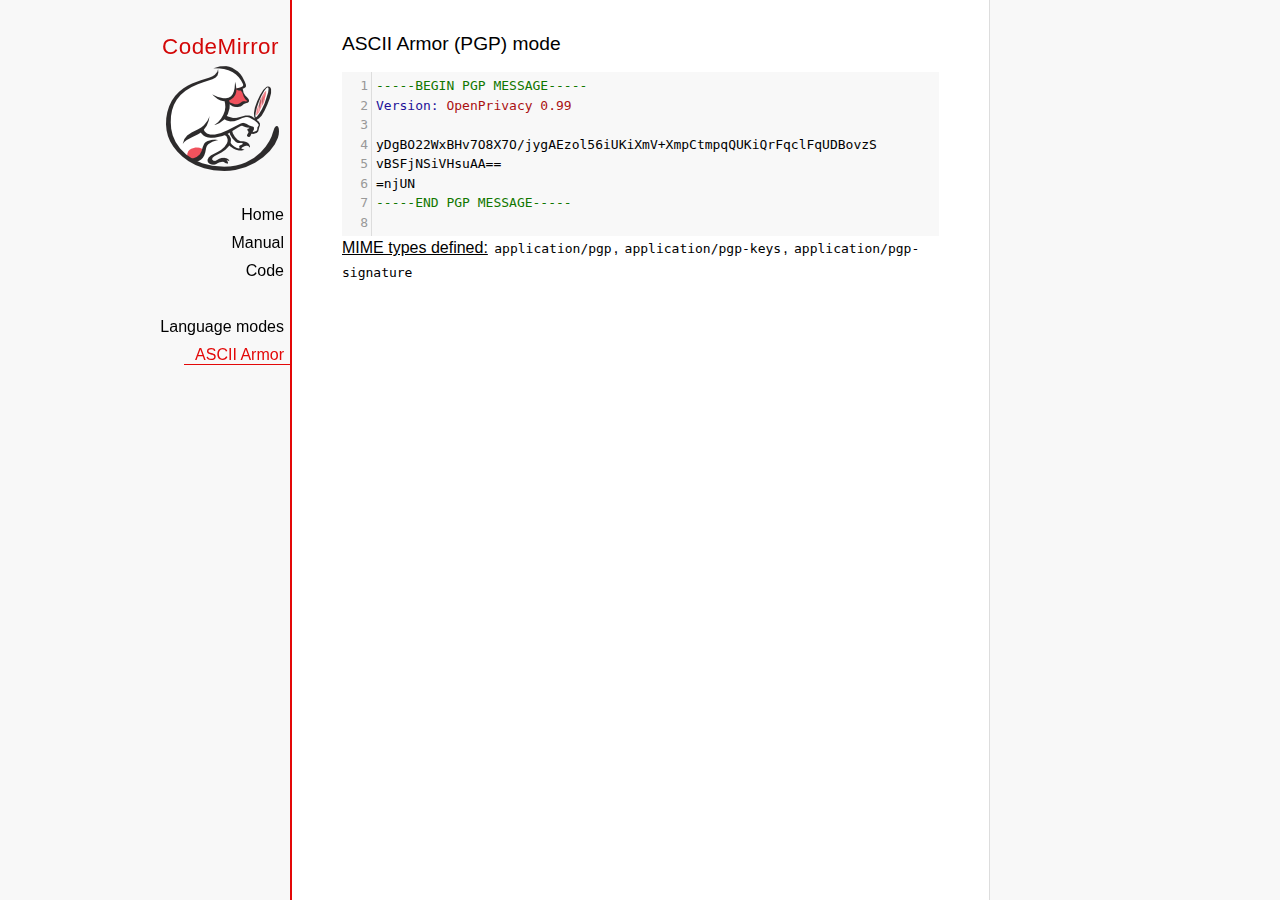
<file: codemirror/mode/asciiarmor/index.html>
<!doctype html>

<title>CodeMirror: ASCII Armor (PGP) mode</title>
<meta charset="utf-8"/>
<link rel=stylesheet href="../../doc/docs.css">

<link rel="stylesheet" href="../../lib/codemirror.css">
<script src="../../lib/codemirror.js"></script>
<script src="asciiarmor.js"></script>
<style>.CodeMirror {background: #f8f8f8;}</style>
<div id=nav>
  <a href="http://codemirror.net"><h1>CodeMirror</h1><img id=logo src="../../doc/logo.png"></a>

  <ul>
    <li><a href="../../index.html">Home</a>
    <li><a href="../../doc/manual.html">Manual</a>
    <li><a href="https://github.com/codemirror/codemirror">Code</a>
  </ul>
  <ul>
    <li><a href="../index.html">Language modes</a>
    <li><a class=active href="#">ASCII Armor</a>
  </ul>
</div>

<article>
<h2>ASCII Armor (PGP) mode</h2>
<form><textarea id="code" name="code">
-----BEGIN PGP MESSAGE-----
Version: OpenPrivacy 0.99

yDgBO22WxBHv7O8X7O/jygAEzol56iUKiXmV+XmpCtmpqQUKiQrFqclFqUDBovzS
vBSFjNSiVHsuAA==
=njUN
-----END PGP MESSAGE-----
</textarea></form>

<script>
var editor = CodeMirror.fromTextArea(document.getElementById("code"), {
  lineNumbers: true
});
</script>

<p><strong>MIME types
defined:</strong> <code>application/pgp</code>, <code>application/pgp-keys</code>, <code>application/pgp-signature</code></p>

</article>
</file>
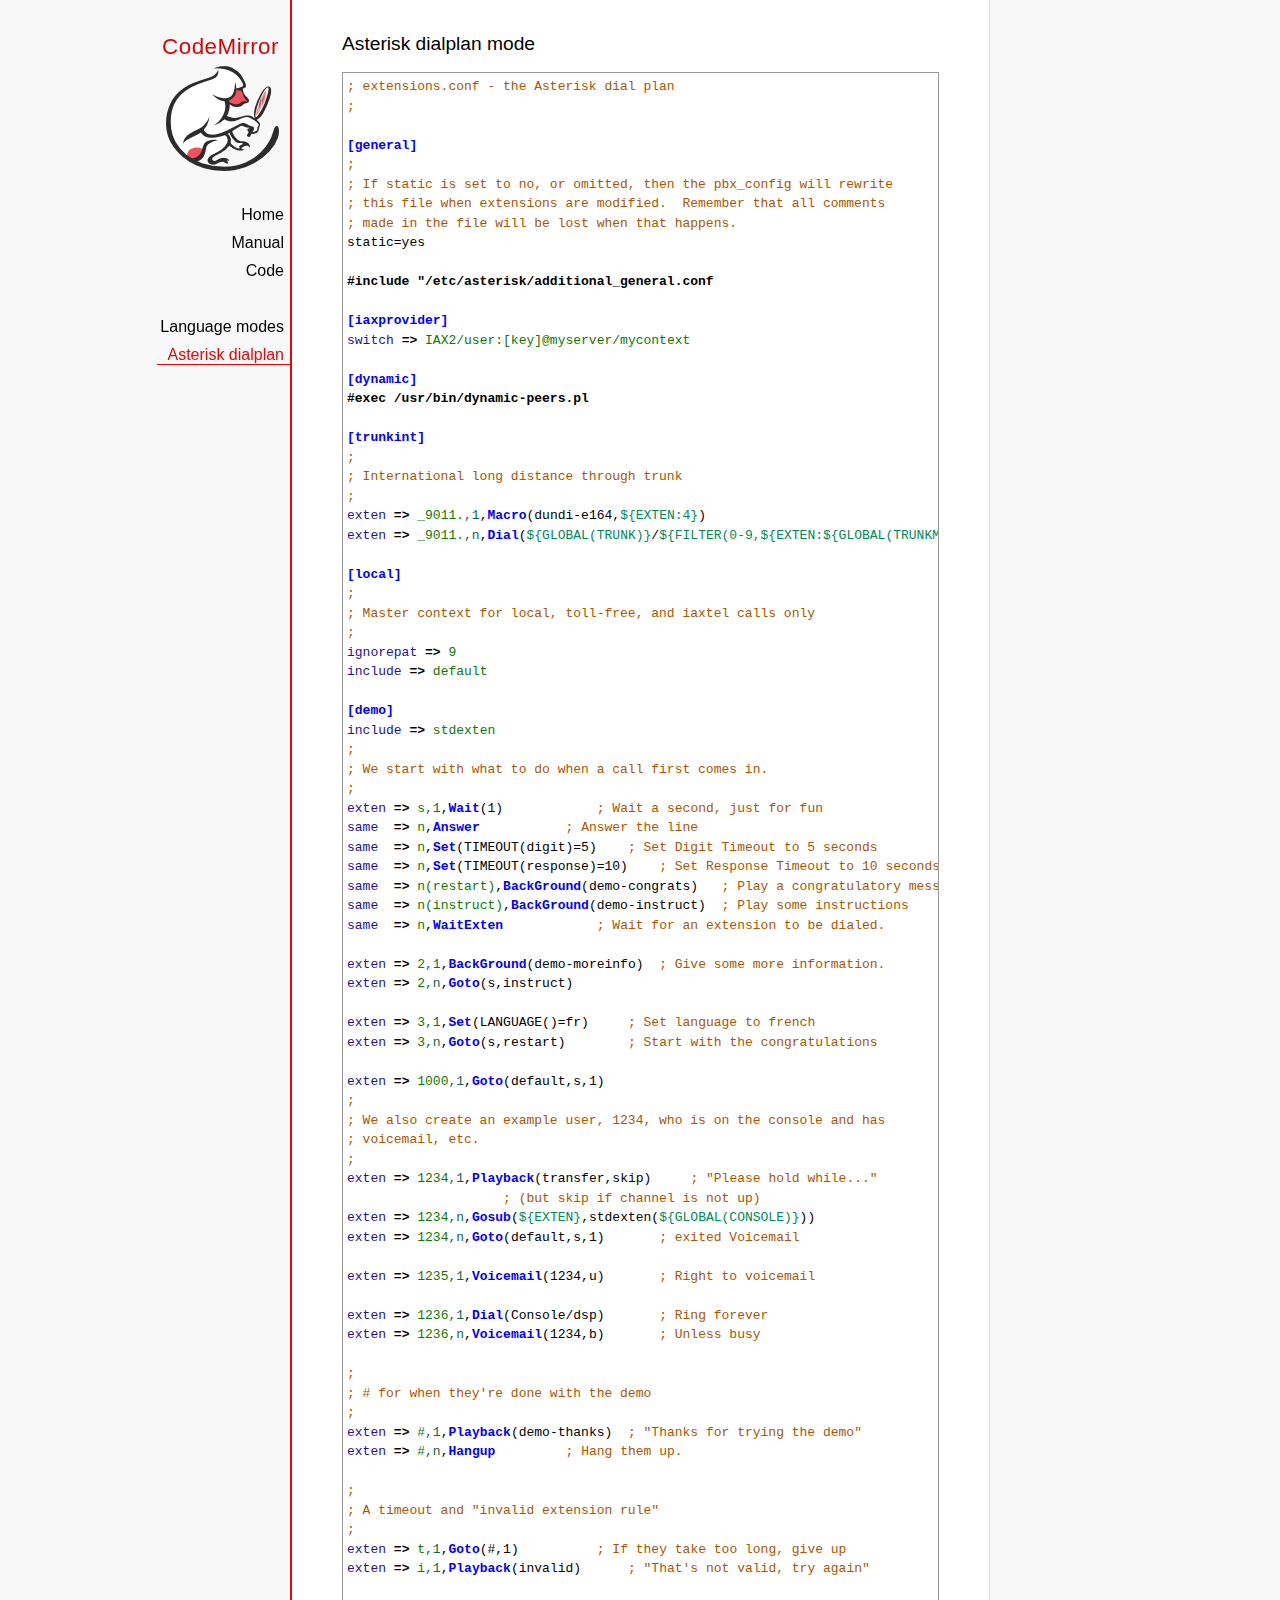
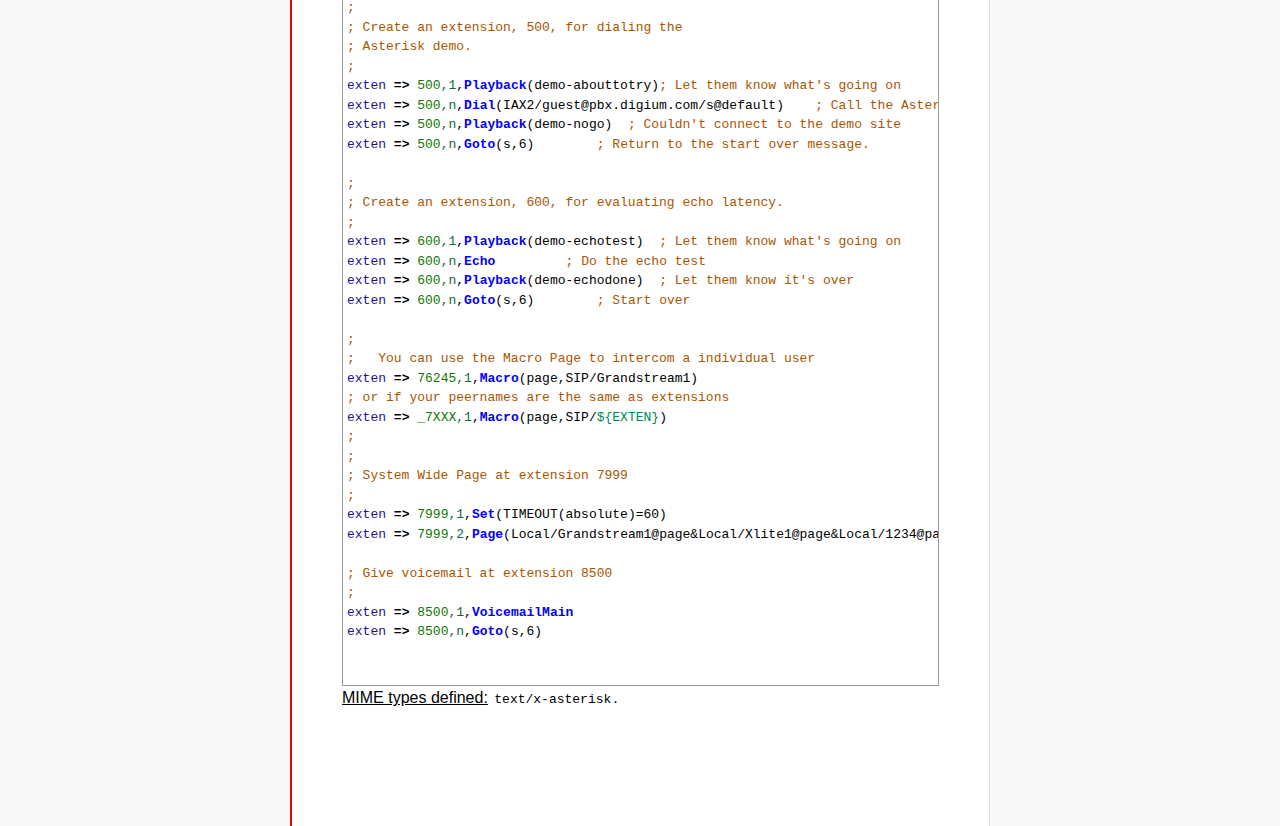
<file: codemirror/mode/asterisk/index.html>
<!doctype html>

<title>CodeMirror: Asterisk dialplan mode</title>
<meta charset="utf-8"/>
<link rel=stylesheet href="../../doc/docs.css">

<link rel="stylesheet" href="../../lib/codemirror.css">
<script src="../../lib/codemirror.js"></script>
<script src="asterisk.js"></script>
<style>
      .CodeMirror {border: 1px solid #999;}
      .cm-s-default span.cm-arrow { color: red; }
    </style>
<div id=nav>
  <a href="http://codemirror.net"><h1>CodeMirror</h1><img id=logo src="../../doc/logo.png"></a>

  <ul>
    <li><a href="../../index.html">Home</a>
    <li><a href="../../doc/manual.html">Manual</a>
    <li><a href="https://github.com/codemirror/codemirror">Code</a>
  </ul>
  <ul>
    <li><a href="../index.html">Language modes</a>
    <li><a class=active href="#">Asterisk dialplan</a>
  </ul>
</div>

<article>
<h2>Asterisk dialplan mode</h2>
<form><textarea id="code" name="code">
; extensions.conf - the Asterisk dial plan
;

[general]
;
; If static is set to no, or omitted, then the pbx_config will rewrite
; this file when extensions are modified.  Remember that all comments
; made in the file will be lost when that happens.
static=yes

#include "/etc/asterisk/additional_general.conf

[iaxprovider]
switch => IAX2/user:[key]@myserver/mycontext

[dynamic]
#exec /usr/bin/dynamic-peers.pl

[trunkint]
;
; International long distance through trunk
;
exten => _9011.,1,Macro(dundi-e164,${EXTEN:4})
exten => _9011.,n,Dial(${GLOBAL(TRUNK)}/${FILTER(0-9,${EXTEN:${GLOBAL(TRUNKMSD)}})})

[local]
;
; Master context for local, toll-free, and iaxtel calls only
;
ignorepat => 9
include => default

[demo]
include => stdexten
;
; We start with what to do when a call first comes in.
;
exten => s,1,Wait(1)			; Wait a second, just for fun
same  => n,Answer			; Answer the line
same  => n,Set(TIMEOUT(digit)=5)	; Set Digit Timeout to 5 seconds
same  => n,Set(TIMEOUT(response)=10)	; Set Response Timeout to 10 seconds
same  => n(restart),BackGround(demo-congrats)	; Play a congratulatory message
same  => n(instruct),BackGround(demo-instruct)	; Play some instructions
same  => n,WaitExten			; Wait for an extension to be dialed.

exten => 2,1,BackGround(demo-moreinfo)	; Give some more information.
exten => 2,n,Goto(s,instruct)

exten => 3,1,Set(LANGUAGE()=fr)		; Set language to french
exten => 3,n,Goto(s,restart)		; Start with the congratulations

exten => 1000,1,Goto(default,s,1)
;
; We also create an example user, 1234, who is on the console and has
; voicemail, etc.
;
exten => 1234,1,Playback(transfer,skip)		; "Please hold while..."
					; (but skip if channel is not up)
exten => 1234,n,Gosub(${EXTEN},stdexten(${GLOBAL(CONSOLE)}))
exten => 1234,n,Goto(default,s,1)		; exited Voicemail

exten => 1235,1,Voicemail(1234,u)		; Right to voicemail

exten => 1236,1,Dial(Console/dsp)		; Ring forever
exten => 1236,n,Voicemail(1234,b)		; Unless busy

;
; # for when they're done with the demo
;
exten => #,1,Playback(demo-thanks)	; "Thanks for trying the demo"
exten => #,n,Hangup			; Hang them up.

;
; A timeout and "invalid extension rule"
;
exten => t,1,Goto(#,1)			; If they take too long, give up
exten => i,1,Playback(invalid)		; "That's not valid, try again"

;
; Create an extension, 500, for dialing the
; Asterisk demo.
;
exten => 500,1,Playback(demo-abouttotry); Let them know what's going on
exten => 500,n,Dial(IAX2/guest@pbx.digium.com/s@default)	; Call the Asterisk demo
exten => 500,n,Playback(demo-nogo)	; Couldn't connect to the demo site
exten => 500,n,Goto(s,6)		; Return to the start over message.

;
; Create an extension, 600, for evaluating echo latency.
;
exten => 600,1,Playback(demo-echotest)	; Let them know what's going on
exten => 600,n,Echo			; Do the echo test
exten => 600,n,Playback(demo-echodone)	; Let them know it's over
exten => 600,n,Goto(s,6)		; Start over

;
;	You can use the Macro Page to intercom a individual user
exten => 76245,1,Macro(page,SIP/Grandstream1)
; or if your peernames are the same as extensions
exten => _7XXX,1,Macro(page,SIP/${EXTEN})
;
;
; System Wide Page at extension 7999
;
exten => 7999,1,Set(TIMEOUT(absolute)=60)
exten => 7999,2,Page(Local/Grandstream1@page&Local/Xlite1@page&Local/1234@page/n,d)

; Give voicemail at extension 8500
;
exten => 8500,1,VoicemailMain
exten => 8500,n,Goto(s,6)

    </textarea></form>
    <script>
      var editor = CodeMirror.fromTextArea(document.getElementById("code"), {
        mode: "text/x-asterisk",
        matchBrackets: true,
        lineNumber: true
      });
    </script>

    <p><strong>MIME types defined:</strong> <code>text/x-asterisk</code>.</p>

  </article>
</file>
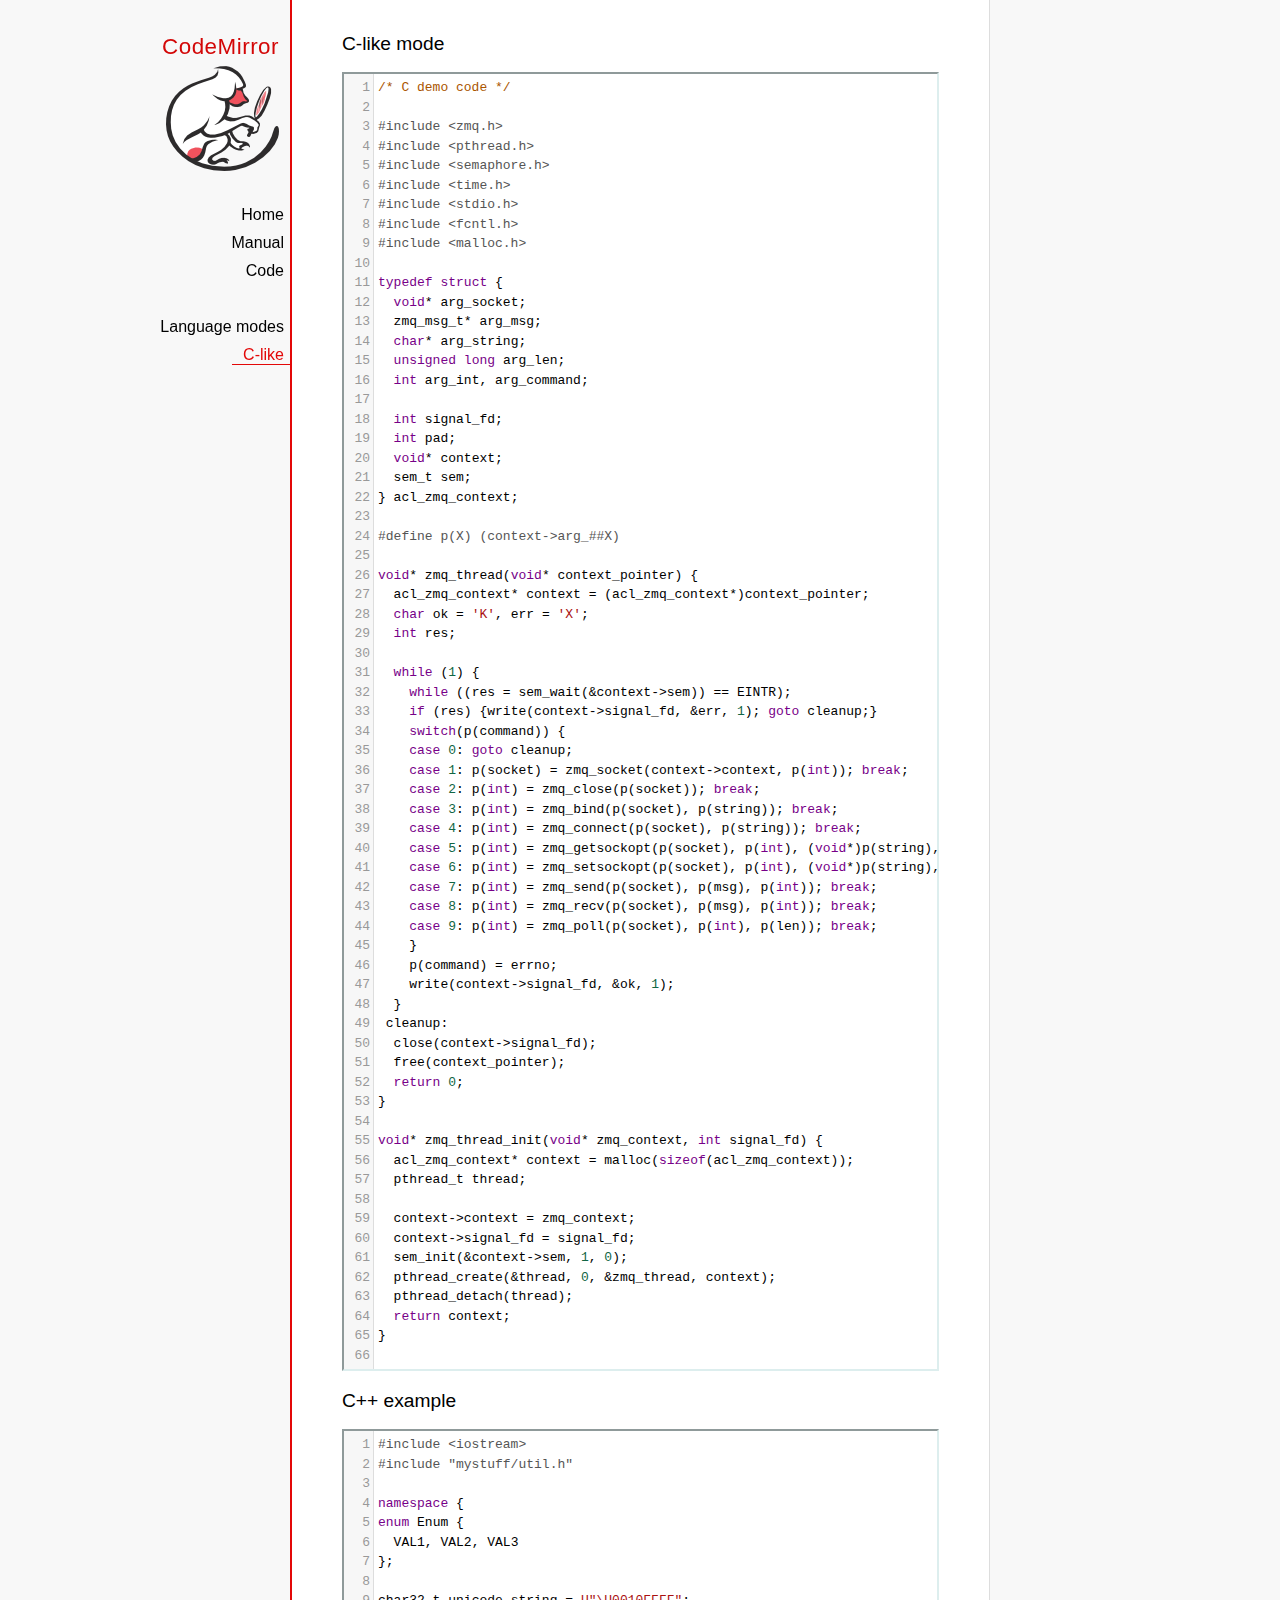
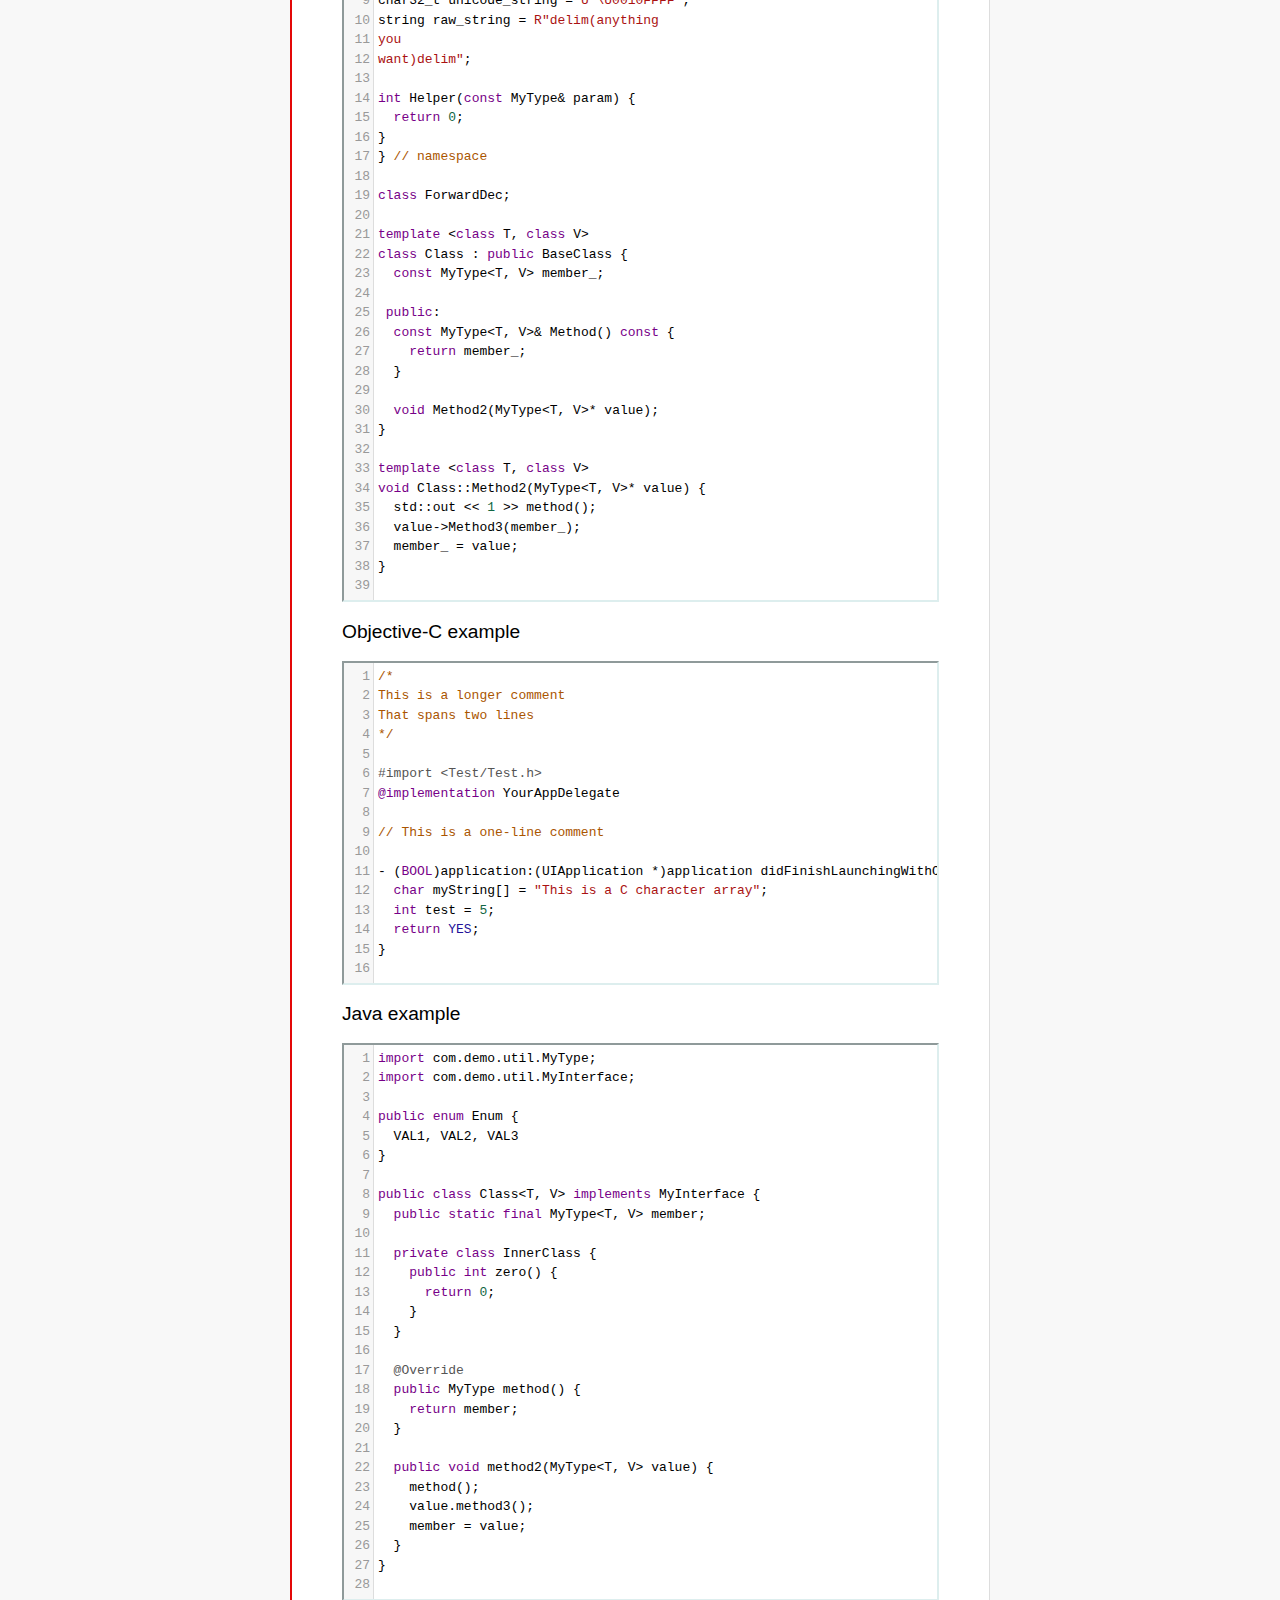
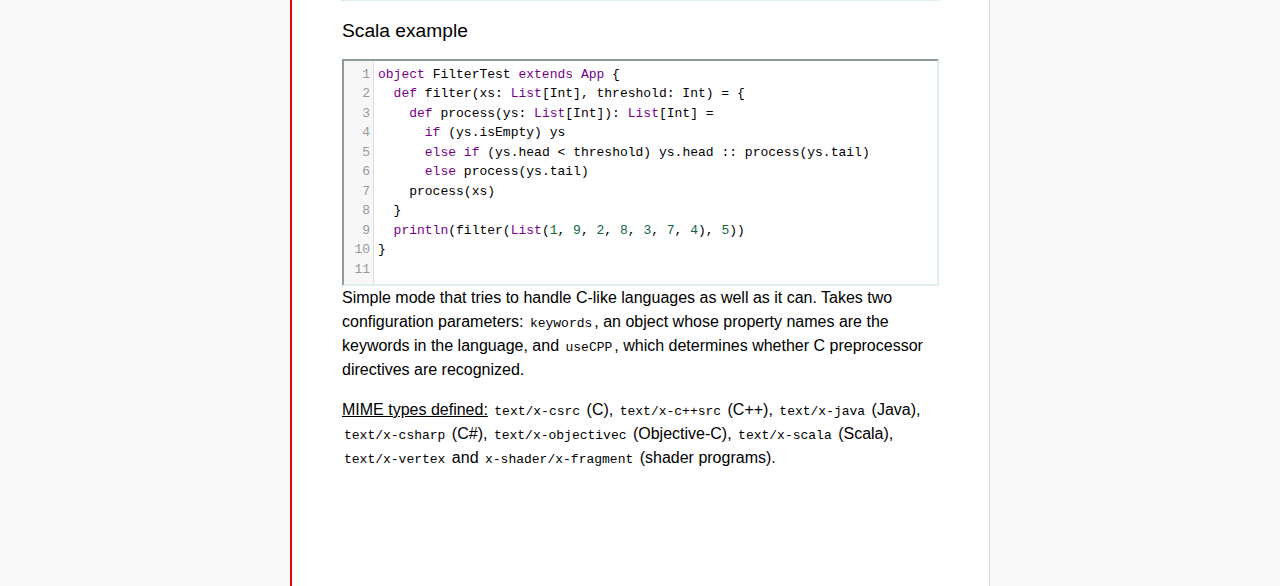
<file: codemirror/mode/clike/index.html>
<!doctype html>

<title>CodeMirror: C-like mode</title>
<meta charset="utf-8"/>
<link rel=stylesheet href="../../doc/docs.css">

<link rel="stylesheet" href="../../lib/codemirror.css">
<script src="../../lib/codemirror.js"></script>
<script src="../../addon/edit/matchbrackets.js"></script>
<link rel="stylesheet" href="../../addon/hint/show-hint.css">
<script src="../../addon/hint/show-hint.js"></script>
<script src="clike.js"></script>
<style>.CodeMirror {border: 2px inset #dee;}</style>
<div id=nav>
  <a href="http://codemirror.net"><h1>CodeMirror</h1><img id=logo src="../../doc/logo.png"></a>

  <ul>
    <li><a href="../../index.html">Home</a>
    <li><a href="../../doc/manual.html">Manual</a>
    <li><a href="https://github.com/codemirror/codemirror">Code</a>
  </ul>
  <ul>
    <li><a href="../index.html">Language modes</a>
    <li><a class=active href="#">C-like</a>
  </ul>
</div>

<article>
<h2>C-like mode</h2>

<div><textarea id="c-code">
/* C demo code */

#include <zmq.h>
#include <pthread.h>
#include <semaphore.h>
#include <time.h>
#include <stdio.h>
#include <fcntl.h>
#include <malloc.h>

typedef struct {
  void* arg_socket;
  zmq_msg_t* arg_msg;
  char* arg_string;
  unsigned long arg_len;
  int arg_int, arg_command;

  int signal_fd;
  int pad;
  void* context;
  sem_t sem;
} acl_zmq_context;

#define p(X) (context->arg_##X)

void* zmq_thread(void* context_pointer) {
  acl_zmq_context* context = (acl_zmq_context*)context_pointer;
  char ok = 'K', err = 'X';
  int res;

  while (1) {
    while ((res = sem_wait(&amp;context->sem)) == EINTR);
    if (res) {write(context->signal_fd, &amp;err, 1); goto cleanup;}
    switch(p(command)) {
    case 0: goto cleanup;
    case 1: p(socket) = zmq_socket(context->context, p(int)); break;
    case 2: p(int) = zmq_close(p(socket)); break;
    case 3: p(int) = zmq_bind(p(socket), p(string)); break;
    case 4: p(int) = zmq_connect(p(socket), p(string)); break;
    case 5: p(int) = zmq_getsockopt(p(socket), p(int), (void*)p(string), &amp;p(len)); break;
    case 6: p(int) = zmq_setsockopt(p(socket), p(int), (void*)p(string), p(len)); break;
    case 7: p(int) = zmq_send(p(socket), p(msg), p(int)); break;
    case 8: p(int) = zmq_recv(p(socket), p(msg), p(int)); break;
    case 9: p(int) = zmq_poll(p(socket), p(int), p(len)); break;
    }
    p(command) = errno;
    write(context->signal_fd, &amp;ok, 1);
  }
 cleanup:
  close(context->signal_fd);
  free(context_pointer);
  return 0;
}

void* zmq_thread_init(void* zmq_context, int signal_fd) {
  acl_zmq_context* context = malloc(sizeof(acl_zmq_context));
  pthread_t thread;

  context->context = zmq_context;
  context->signal_fd = signal_fd;
  sem_init(&amp;context->sem, 1, 0);
  pthread_create(&amp;thread, 0, &amp;zmq_thread, context);
  pthread_detach(thread);
  return context;
}
</textarea></div>

<h2>C++ example</h2>

<div><textarea id="cpp-code">
#include <iostream>
#include "mystuff/util.h"

namespace {
enum Enum {
  VAL1, VAL2, VAL3
};

char32_t unicode_string = U"\U0010FFFF";
string raw_string = R"delim(anything
you
want)delim";

int Helper(const MyType& param) {
  return 0;
}
} // namespace

class ForwardDec;

template <class T, class V>
class Class : public BaseClass {
  const MyType<T, V> member_;

 public:
  const MyType<T, V>& Method() const {
    return member_;
  }

  void Method2(MyType<T, V>* value);
}

template <class T, class V>
void Class::Method2(MyType<T, V>* value) {
  std::out << 1 >> method();
  value->Method3(member_);
  member_ = value;
}
</textarea></div>

<h2>Objective-C example</h2>

<div><textarea id="objectivec-code">
/*
This is a longer comment
That spans two lines
*/

#import <Test/Test.h>
@implementation YourAppDelegate

// This is a one-line comment

- (BOOL)application:(UIApplication *)application didFinishLaunchingWithOptions:(NSDictionary *)launchOptions{
  char myString[] = "This is a C character array";
  int test = 5;
  return YES;
}
</textarea></div>

<h2>Java example</h2>

<div><textarea id="java-code">
import com.demo.util.MyType;
import com.demo.util.MyInterface;

public enum Enum {
  VAL1, VAL2, VAL3
}

public class Class<T, V> implements MyInterface {
  public static final MyType<T, V> member;
  
  private class InnerClass {
    public int zero() {
      return 0;
    }
  }

  @Override
  public MyType method() {
    return member;
  }

  public void method2(MyType<T, V> value) {
    method();
    value.method3();
    member = value;
  }
}
</textarea></div>

<h2>Scala example</h2>

<div><textarea id="scala-code">
object FilterTest extends App {
  def filter(xs: List[Int], threshold: Int) = {
    def process(ys: List[Int]): List[Int] =
      if (ys.isEmpty) ys
      else if (ys.head < threshold) ys.head :: process(ys.tail)
      else process(ys.tail)
    process(xs)
  }
  println(filter(List(1, 9, 2, 8, 3, 7, 4), 5))
}
</textarea></div>

    <script>
      var cEditor = CodeMirror.fromTextArea(document.getElementById("c-code"), {
        lineNumbers: true,
        matchBrackets: true,
        mode: "text/x-csrc"
      });
      var cppEditor = CodeMirror.fromTextArea(document.getElementById("cpp-code"), {
        lineNumbers: true,
        matchBrackets: true,
        mode: "text/x-c++src"
      });
      var javaEditor = CodeMirror.fromTextArea(document.getElementById("java-code"), {
        lineNumbers: true,
        matchBrackets: true,
        mode: "text/x-java"
      });
      var objectivecEditor = CodeMirror.fromTextArea(document.getElementById("objectivec-code"), {
        lineNumbers: true,
        matchBrackets: true,
        mode: "text/x-objectivec"
      });
      var scalaEditor = CodeMirror.fromTextArea(document.getElementById("scala-code"), {
        lineNumbers: true,
        matchBrackets: true,
        mode: "text/x-scala"
      });
      var mac = CodeMirror.keyMap.default == CodeMirror.keyMap.macDefault;
      CodeMirror.keyMap.default[(mac ? "Cmd" : "Ctrl") + "-Space"] = "autocomplete";
    </script>

    <p>Simple mode that tries to handle C-like languages as well as it
    can. Takes two configuration parameters: <code>keywords</code>, an
    object whose property names are the keywords in the language,
    and <code>useCPP</code>, which determines whether C preprocessor
    directives are recognized.</p>

    <p><strong>MIME types defined:</strong> <code>text/x-csrc</code>
    (C), <code>text/x-c++src</code> (C++), <code>text/x-java</code>
    (Java), <code>text/x-csharp</code> (C#),
    <code>text/x-objectivec</code> (Objective-C),
    <code>text/x-scala</code> (Scala), <code>text/x-vertex</code>
    and <code>x-shader/x-fragment</code> (shader programs).</p>
</article>
</file>
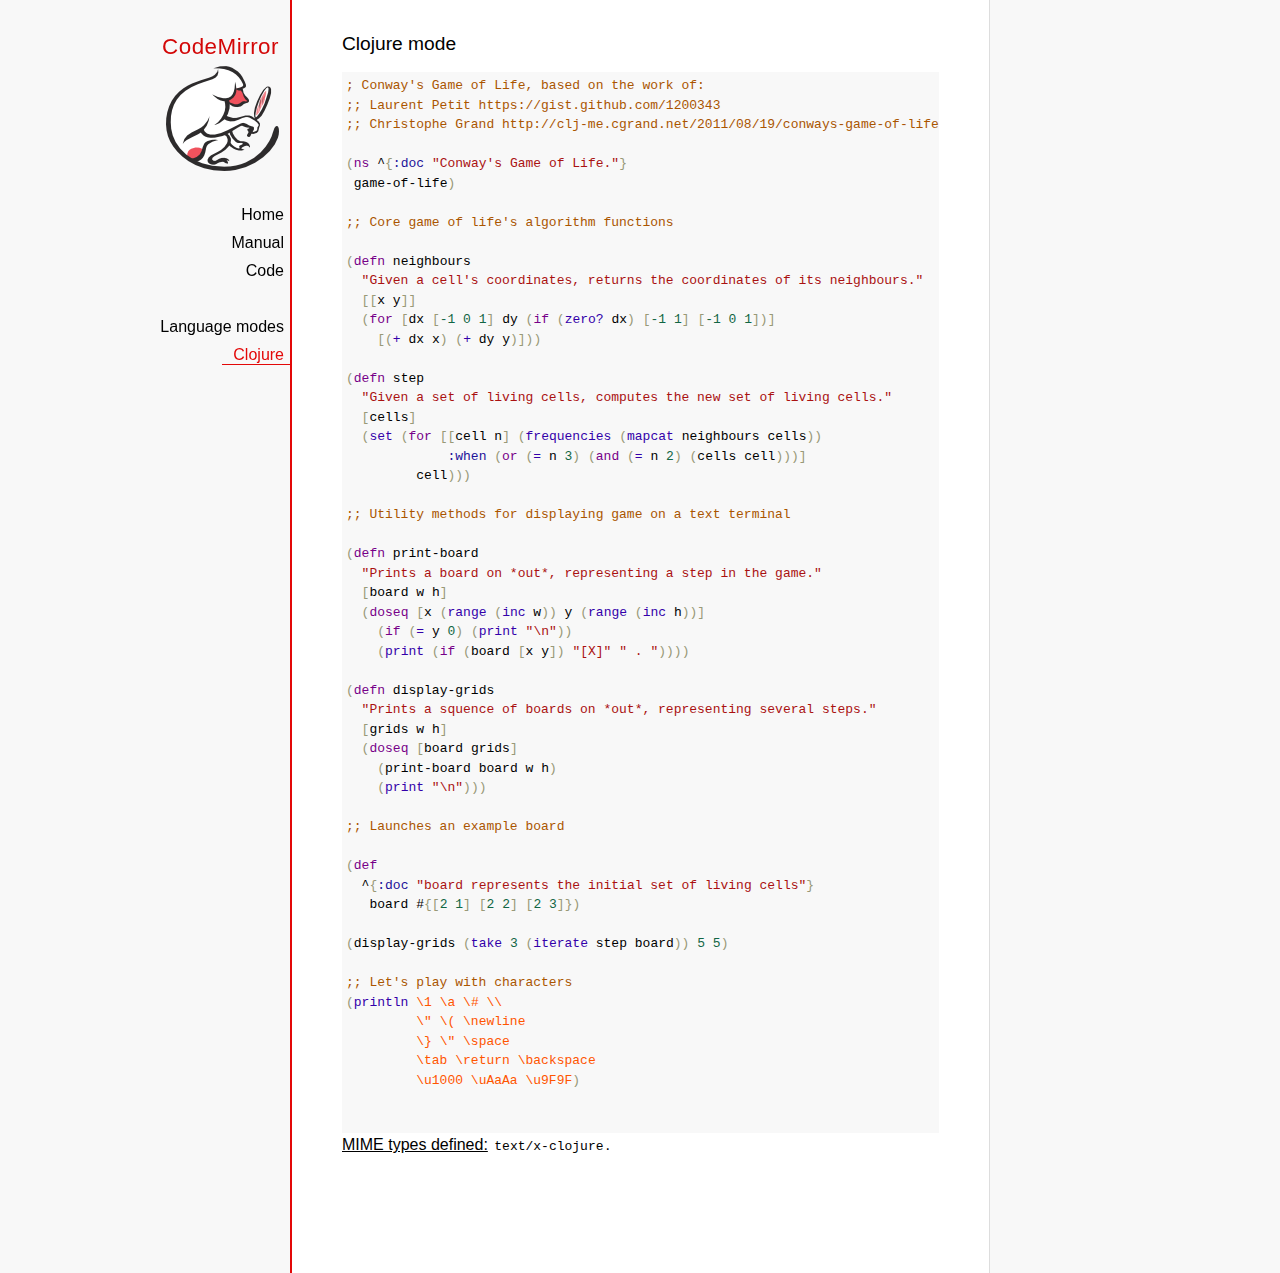
<file: codemirror/mode/clojure/index.html>
<!doctype html>

<title>CodeMirror: Clojure mode</title>
<meta charset="utf-8"/>
<link rel=stylesheet href="../../doc/docs.css">

<link rel="stylesheet" href="../../lib/codemirror.css">
<script src="../../lib/codemirror.js"></script>
<script src="clojure.js"></script>
<style>.CodeMirror {background: #f8f8f8;}</style>
<div id=nav>
  <a href="http://codemirror.net"><h1>CodeMirror</h1><img id=logo src="../../doc/logo.png"></a>

  <ul>
    <li><a href="../../index.html">Home</a>
    <li><a href="../../doc/manual.html">Manual</a>
    <li><a href="https://github.com/codemirror/codemirror">Code</a>
  </ul>
  <ul>
    <li><a href="../index.html">Language modes</a>
    <li><a class=active href="#">Clojure</a>
  </ul>
</div>

<article>
<h2>Clojure mode</h2>
<form><textarea id="code" name="code">
; Conway's Game of Life, based on the work of:
;; Laurent Petit https://gist.github.com/1200343
;; Christophe Grand http://clj-me.cgrand.net/2011/08/19/conways-game-of-life

(ns ^{:doc "Conway's Game of Life."}
 game-of-life)

;; Core game of life's algorithm functions

(defn neighbours
  "Given a cell's coordinates, returns the coordinates of its neighbours."
  [[x y]]
  (for [dx [-1 0 1] dy (if (zero? dx) [-1 1] [-1 0 1])]
    [(+ dx x) (+ dy y)]))

(defn step
  "Given a set of living cells, computes the new set of living cells."
  [cells]
  (set (for [[cell n] (frequencies (mapcat neighbours cells))
             :when (or (= n 3) (and (= n 2) (cells cell)))]
         cell)))

;; Utility methods for displaying game on a text terminal

(defn print-board
  "Prints a board on *out*, representing a step in the game."
  [board w h]
  (doseq [x (range (inc w)) y (range (inc h))]
    (if (= y 0) (print "\n"))
    (print (if (board [x y]) "[X]" " . "))))

(defn display-grids
  "Prints a squence of boards on *out*, representing several steps."
  [grids w h]
  (doseq [board grids]
    (print-board board w h)
    (print "\n")))

;; Launches an example board

(def
  ^{:doc "board represents the initial set of living cells"}
   board #{[2 1] [2 2] [2 3]})

(display-grids (take 3 (iterate step board)) 5 5)

;; Let's play with characters
(println \1 \a \# \\
         \" \( \newline
         \} \" \space
         \tab \return \backspace
         \u1000 \uAaAa \u9F9F)

</textarea></form>
    <script>
      var editor = CodeMirror.fromTextArea(document.getElementById("code"), {});
    </script>

    <p><strong>MIME types defined:</strong> <code>text/x-clojure</code>.</p>

  </article>
</file>
<file: css/main.css>
html, body 
{
    padding : 0;
    margin : 0;
    overflow: hidden;
}

#canvasContainer {
    width : 800px;
    height : 600px;
    margin : auto;
    border : 1px solid black;
    display: flex;
}

#canvasViewer {
    height : 100%;
    width : 60%;
    max-width: 80%;
    min-width: 20%;
    overflow: scroll;
    flex-order: 1;
}

.CodeMirror {
    height : 100%;
    width : 40%;
    min-width: 20%;
    max-width: 80%;
    flex-order: 0;
}

.resizer {
    background: linear-gradient(to right, #D0DADF, #D2DCF9) repeat scroll 0 0 rgba(0, 0, 0, 0);
    border-left: 1px solid #D2DCF9;
    border-right: 1px solid #D2DCF9;
    box-shadow: 0 1px 0 #98A5CC inset, 0 2px 2px rgba(0, 0, 0, 0.4);
    cursor: col-resize;
    flex-shrink: 0;
    height: 100%;
    left: 0 !important;
    position: relative;
    width: 14px;
    z-index: 300;
}
.resizer span {
    background: url("../images/handle-horz.png") no-repeat scroll center center rgba(0, 0, 0, 0);
    display: block;
    height: 100%;
}
</file>
<file: codemirror/lib/codemirror.css>
/* BASICS */

.CodeMirror {
  /* Set height, width, borders, and global font properties here */
  font-family: monospace;
  //height: 300px;
  color: black;
}

/* PADDING */

.CodeMirror-lines {
  padding: 4px 0; /* Vertical padding around content */
}
.CodeMirror pre {
  padding: 0 4px; /* Horizontal padding of content */
}

.CodeMirror-scrollbar-filler, .CodeMirror-gutter-filler {
  background-color: white; /* The little square between H and V scrollbars */
}

/* GUTTER */

.CodeMirror-gutters {
  border-right: 1px solid #ddd;
  background-color: #f7f7f7;
  white-space: nowrap;
}
.CodeMirror-linenumbers {}
.CodeMirror-linenumber {
  padding: 0 3px 0 5px;
  min-width: 20px;
  text-align: right;
  color: #999;
  white-space: nowrap;
}

.CodeMirror-guttermarker { color: black; }
.CodeMirror-guttermarker-subtle { color: #999; }

/* CURSOR */

.CodeMirror div.CodeMirror-cursor {
  border-left: 1px solid black;
}
/* Shown when moving in bi-directional text */
.CodeMirror div.CodeMirror-secondarycursor {
  border-left: 1px solid silver;
}
.CodeMirror.cm-fat-cursor div.CodeMirror-cursor {
  width: auto;
  border: 0;
  background: #7e7;
}
.CodeMirror.cm-fat-cursor div.CodeMirror-cursors {
  z-index: 1;
}

.cm-animate-fat-cursor {
  width: auto;
  border: 0;
  -webkit-animation: blink 1.06s steps(1) infinite;
  -moz-animation: blink 1.06s steps(1) infinite;
  animation: blink 1.06s steps(1) infinite;
}
@-moz-keyframes blink {
  0% { background: #7e7; }
  50% { background: none; }
  100% { background: #7e7; }
}
@-webkit-keyframes blink {
  0% { background: #7e7; }
  50% { background: none; }
  100% { background: #7e7; }
}
@keyframes blink {
  0% { background: #7e7; }
  50% { background: none; }
  100% { background: #7e7; }
}

/* Can style cursor different in overwrite (non-insert) mode */
div.CodeMirror-overwrite div.CodeMirror-cursor {}

.cm-tab { display: inline-block; text-decoration: inherit; }

.CodeMirror-ruler {
  border-left: 1px solid #ccc;
  position: absolute;
}

/* DEFAULT THEME */

.cm-s-default .cm-keyword {color: #708;}
.cm-s-default .cm-atom {color: #219;}
.cm-s-default .cm-number {color: #164;}
.cm-s-default .cm-def {color: #00f;}
.cm-s-default .cm-variable,
.cm-s-default .cm-punctuation,
.cm-s-default .cm-property,
.cm-s-default .cm-operator {}
.cm-s-default .cm-variable-2 {color: #05a;}
.cm-s-default .cm-variable-3 {color: #085;}
.cm-s-default .cm-comment {color: #a50;}
.cm-s-default .cm-string {color: #a11;}
.cm-s-default .cm-string-2 {color: #f50;}
.cm-s-default .cm-meta {color: #555;}
.cm-s-default .cm-qualifier {color: #555;}
.cm-s-default .cm-builtin {color: #30a;}
.cm-s-default .cm-bracket {color: #997;}
.cm-s-default .cm-tag {color: #170;}
.cm-s-default .cm-attribute {color: #00c;}
.cm-s-default .cm-header {color: blue;}
.cm-s-default .cm-quote {color: #090;}
.cm-s-default .cm-hr {color: #999;}
.cm-s-default .cm-link {color: #00c;}

.cm-negative {color: #d44;}
.cm-positive {color: #292;}
.cm-header, .cm-strong {font-weight: bold;}
.cm-em {font-style: italic;}
.cm-link {text-decoration: underline;}
.cm-strikethrough {text-decoration: line-through;}

.cm-s-default .cm-error {color: #f00;}
.cm-invalidchar {color: #f00;}

/* Default styles for common addons */

div.CodeMirror span.CodeMirror-matchingbracket {color: #0f0;}
div.CodeMirror span.CodeMirror-nonmatchingbracket {color: #f22;}
.CodeMirror-matchingtag { background: rgba(255, 150, 0, .3); }
.CodeMirror-activeline-background {background: #e8f2ff;}

/* STOP */

/* The rest of this file contains styles related to the mechanics of
   the editor. You probably shouldn't touch them. */

.CodeMirror {
  position: relative;
  overflow: hidden;
  background: white;
}

.CodeMirror-scroll {
  overflow: scroll !important; /* Things will break if this is overridden */
  /* 30px is the magic margin used to hide the element's real scrollbars */
  /* See overflow: hidden in .CodeMirror */
  margin-bottom: -30px; margin-right: -30px;
  padding-bottom: 30px;
  height: 100%;
  outline: none; /* Prevent dragging from highlighting the element */
  position: relative;
}
.CodeMirror-sizer {
  position: relative;
  border-right: 30px solid transparent;
}

/* The fake, visible scrollbars. Used to force redraw during scrolling
   before actuall scrolling happens, thus preventing shaking and
   flickering artifacts. */
.CodeMirror-vscrollbar, .CodeMirror-hscrollbar, .CodeMirror-scrollbar-filler, .CodeMirror-gutter-filler {
  position: absolute;
  z-index: 6;
  display: none;
}
.CodeMirror-vscrollbar {
  right: 0; top: 0;
  overflow-x: hidden;
  overflow-y: scroll;
}
.CodeMirror-hscrollbar {
  bottom: 0; left: 0;
  overflow-y: hidden;
  overflow-x: scroll;
}
.CodeMirror-scrollbar-filler {
  right: 0; bottom: 0;
}
.CodeMirror-gutter-filler {
  left: 0; bottom: 0;
}

.CodeMirror-gutters {
  position: absolute; left: 0; top: 0;
  z-index: 3;
}
.CodeMirror-gutter {
  white-space: normal;
  height: 100%;
  display: inline-block;
  margin-bottom: -30px;
  /* Hack to make IE7 behave */
  *zoom:1;
  *display:inline;
}
.CodeMirror-gutter-wrapper {
  position: absolute;
  z-index: 4;
  height: 100%;
}
.CodeMirror-gutter-elt {
  position: absolute;
  cursor: default;
  z-index: 4;
}
.CodeMirror-gutter-wrapper {
  -webkit-user-select: none;
  -moz-user-select: none;
  user-select: none;
}

.CodeMirror-lines {
  cursor: text;
  min-height: 1px; /* prevents collapsing before first draw */
}
.CodeMirror pre {
  /* Reset some styles that the rest of the page might have set */
  -moz-border-radius: 0; -webkit-border-radius: 0; border-radius: 0;
  border-width: 0;
  background: transparent;
  font-family: inherit;
  font-size: inherit;
  margin: 0;
  white-space: pre;
  word-wrap: normal;
  line-height: inherit;
  color: inherit;
  z-index: 2;
  position: relative;
  overflow: visible;
  -webkit-tap-highlight-color: transparent;
}
.CodeMirror-wrap pre {
  word-wrap: break-word;
  white-space: pre-wrap;
  word-break: normal;
}

.CodeMirror-linebackground {
  position: absolute;
  left: 0; right: 0; top: 0; bottom: 0;
  z-index: 0;
}

.CodeMirror-linewidget {
  position: relative;
  z-index: 2;
  overflow: auto;
}

.CodeMirror-widget {}

.CodeMirror-code {
  outline: none;
}

/* Force content-box sizing for the elements where we expect it */
.CodeMirror-scroll,
.CodeMirror-sizer,
.CodeMirror-gutter,
.CodeMirror-gutters,
.CodeMirror-linenumber {
  -moz-box-sizing: content-box;
  box-sizing: content-box;
}

.CodeMirror-measure {
  position: absolute;
  width: 100%;
  height: 0;
  overflow: hidden;
  visibility: hidden;
}
.CodeMirror-measure pre { position: static; }

.CodeMirror div.CodeMirror-cursor {
  position: absolute;
  border-right: none;
  width: 0;
}

div.CodeMirror-cursors {
  visibility: hidden;
  position: relative;
  z-index: 3;
}
.CodeMirror-focused div.CodeMirror-cursors {
  visibility: visible;
}

.CodeMirror-selected { background: #d9d9d9; }
.CodeMirror-focused .CodeMirror-selected { background: #d7d4f0; }
.CodeMirror-crosshair { cursor: crosshair; }
.CodeMirror ::selection { background: #d7d4f0; }
.CodeMirror ::-moz-selection { background: #d7d4f0; }

.cm-searching {
  background: #ffa;
  background: rgba(255, 255, 0, .4);
}

/* IE7 hack to prevent it from returning funny offsetTops on the spans */
.CodeMirror span { *vertical-align: text-bottom; }

/* Used to force a border model for a node */
.cm-force-border { padding-right: .1px; }

@media print {
  /* Hide the cursor when printing */
  .CodeMirror div.CodeMirror-cursors {
    visibility: hidden;
  }
}

/* See issue #2901 */
.cm-tab-wrap-hack:after { content: ''; }

/* Help users use markselection to safely style text background */
span.CodeMirror-selectedtext { background: none; }
</file>
<file: codemirror/theme/base16-light.css>
/*

    Name:       Base16 Default Light
    Author:     Chris Kempson (http://chriskempson.com)

    CodeMirror template by Jan T. Sott (https://github.com/idleberg/base16-chrome-devtools)
    Original Base16 color scheme by Chris Kempson (https://github.com/chriskempson/base16)

*/

.cm-s-base16-light.CodeMirror {background: #f5f5f5; color: #202020;}
.cm-s-base16-light div.CodeMirror-selected {background: #e0e0e0 !important;}
.cm-s-base16-light.CodeMirror ::selection { background: #e0e0e0; }
.cm-s-base16-light.CodeMirror ::-moz-selection { background: #e0e0e0; }
.cm-s-base16-light .CodeMirror-gutters {background: #f5f5f5; border-right: 0px;}
.cm-s-base16-light .CodeMirror-guttermarker { color: #ac4142; }
.cm-s-base16-light .CodeMirror-guttermarker-subtle { color: #b0b0b0; }
.cm-s-base16-light .CodeMirror-linenumber {color: #b0b0b0;}
.cm-s-base16-light .CodeMirror-cursor {border-left: 1px solid #505050 !important;}

.cm-s-base16-light span.cm-comment {color: #8f5536;}
.cm-s-base16-light span.cm-atom {color: #aa759f;}
.cm-s-base16-light span.cm-number {color: #aa759f;}

.cm-s-base16-light span.cm-property, .cm-s-base16-light span.cm-attribute {color: #90a959;}
.cm-s-base16-light span.cm-keyword {color: #ac4142;}
.cm-s-base16-light span.cm-string {color: #f4bf75;}

.cm-s-base16-light span.cm-variable {color: #90a959;}
.cm-s-base16-light span.cm-variable-2 {color: #6a9fb5;}
.cm-s-base16-light span.cm-def {color: #d28445;}
.cm-s-base16-light span.cm-bracket {color: #202020;}
.cm-s-base16-light span.cm-tag {color: #ac4142;}
.cm-s-base16-light span.cm-link {color: #aa759f;}
.cm-s-base16-light span.cm-error {background: #ac4142; color: #505050;}

.cm-s-base16-light .CodeMirror-activeline-background {background: #DDDCDC !important;}
.cm-s-base16-light .CodeMirror-matchingbracket { text-decoration: underline; color: white !important;}
</file>
<file: codemirror/addon/hint/show-hint.css>
.CodeMirror-hints {
  position: absolute;
  z-index: 10;
  overflow: hidden;
  list-style: none;

  margin: 0;
  padding: 2px;

  -webkit-box-shadow: 2px 3px 5px rgba(0,0,0,.2);
  -moz-box-shadow: 2px 3px 5px rgba(0,0,0,.2);
  box-shadow: 2px 3px 5px rgba(0,0,0,.2);
  border-radius: 3px;
  border: 1px solid silver;

  background: white;
  font-size: 90%;
  font-family: monospace;

  max-height: 20em;
  overflow-y: auto;
}

.CodeMirror-hint {
  margin: 0;
  padding: 0 4px;
  border-radius: 2px;
  max-width: 19em;
  overflow: hidden;
  white-space: pre;
  color: black;
  cursor: pointer;
}

li.CodeMirror-hint-active {
  background: #08f;
  color: white;
}
</file>
<file: codemirror/addon/fold/foldgutter.css>
.CodeMirror-foldmarker {
  color: blue;
  text-shadow: #b9f 1px 1px 2px, #b9f -1px -1px 2px, #b9f 1px -1px 2px, #b9f -1px 1px 2px;
  font-family: arial;
  line-height: .3;
  cursor: pointer;
}
.CodeMirror-foldgutter {
  width: .7em;
}
.CodeMirror-foldgutter-open,
.CodeMirror-foldgutter-folded {
  cursor: pointer;
}
.CodeMirror-foldgutter-open:after {
  content: "\25BE";
}
.CodeMirror-foldgutter-folded:after {
  content: "\25B8";
}
</file>
<file: codemirror/addon/dialog/dialog.css>
.CodeMirror-dialog {
  position: absolute;
  left: 0; right: 0;
  background: white;
  z-index: 15;
  padding: .1em .8em;
  overflow: hidden;
  color: #333;
}

.CodeMirror-dialog-top {
  border-bottom: 1px solid #eee;
  top: 0;
}

.CodeMirror-dialog-bottom {
  border-top: 1px solid #eee;
  bottom: 0;
}

.CodeMirror-dialog input {
  border: none;
  outline: none;
  background: transparent;
  width: 20em;
  color: inherit;
  font-family: monospace;
}

.CodeMirror-dialog button {
  font-size: 70%;
}
</file>
<file: codemirror/addon/search/matchesonscrollbar.css>
.CodeMirror-search-match {
  background: gold;
  border-top: 1px solid orange;
  border-bottom: 1px solid orange;
  -moz-box-sizing: border-box;
  box-sizing: border-box;
  opacity: .5;
}
</file>
<file: svg/css/main.css>
html, body 
{
    padding : 0;
    margin : 0;
    overflow: hidden;
}

#container {
    width : 800px;
    height : 600px;
    margin : auto;
    border : 1px solid black;
    display: flex;
    position : relative;
}

#svgBox {
    height : 100%;
    width : 60%;
    max-width: 80%;
    min-width: 20%;
    flex-order: 1;
}

.CodeMirror {
    height : 100%;
    width : 40%;
    min-width: 20%;
    max-width: 80%;
    flex-order: 0;
}

.resizer {
    background: linear-gradient(to right, #D0DADF, #D2DCF9) repeat scroll 0 0 rgba(0, 0, 0, 0);
    border-left: 1px solid #D2DCF9;
    border-right: 1px solid #D2DCF9;
    box-shadow: 0 1px 0 #98A5CC inset, 0 2px 2px rgba(0, 0, 0, 0.4);
    cursor: col-resize;
    flex-shrink: 0;
    height: 100%;
    left: 0 !important;
    position: relative;
    width: 14px;
    z-index: 300;
}
.resizer span {
    background: url("../images/handle-horz.png") no-repeat scroll center center rgba(0, 0, 0, 0);
    display: block;
    height: 100%;
}
</file>
<file: svg/codemirror/lib/codemirror.css>
/* BASICS */

.CodeMirror {
  /* Set height, width, borders, and global font properties here */
  font-family: monospace;
  //height: 300px;
  color: black;
}

/* PADDING */

.CodeMirror-lines {
  padding: 4px 0; /* Vertical padding around content */
}
.CodeMirror pre {
  padding: 0 4px; /* Horizontal padding of content */
}

.CodeMirror-scrollbar-filler, .CodeMirror-gutter-filler {
  background-color: white; /* The little square between H and V scrollbars */
}

/* GUTTER */

.CodeMirror-gutters {
  border-right: 1px solid #ddd;
  background-color: #f7f7f7;
  white-space: nowrap;
}
.CodeMirror-linenumbers {}
.CodeMirror-linenumber {
  padding: 0 3px 0 5px;
  min-width: 20px;
  text-align: right;
  color: #999;
  white-space: nowrap;
}

.CodeMirror-guttermarker { color: black; }
.CodeMirror-guttermarker-subtle { color: #999; }

/* CURSOR */

.CodeMirror div.CodeMirror-cursor {
  border-left: 1px solid black;
}
/* Shown when moving in bi-directional text */
.CodeMirror div.CodeMirror-secondarycursor {
  border-left: 1px solid silver;
}
.CodeMirror.cm-fat-cursor div.CodeMirror-cursor {
  width: auto;
  border: 0;
  background: #7e7;
}
.CodeMirror.cm-fat-cursor div.CodeMirror-cursors {
  z-index: 1;
}

.cm-animate-fat-cursor {
  width: auto;
  border: 0;
  -webkit-animation: blink 1.06s steps(1) infinite;
  -moz-animation: blink 1.06s steps(1) infinite;
  animation: blink 1.06s steps(1) infinite;
}
@-moz-keyframes blink {
  0% { background: #7e7; }
  50% { background: none; }
  100% { background: #7e7; }
}
@-webkit-keyframes blink {
  0% { background: #7e7; }
  50% { background: none; }
  100% { background: #7e7; }
}
@keyframes blink {
  0% { background: #7e7; }
  50% { background: none; }
  100% { background: #7e7; }
}

/* Can style cursor different in overwrite (non-insert) mode */
div.CodeMirror-overwrite div.CodeMirror-cursor {}

.cm-tab { display: inline-block; text-decoration: inherit; }

.CodeMirror-ruler {
  border-left: 1px solid #ccc;
  position: absolute;
}

/* DEFAULT THEME */

.cm-s-default .cm-keyword {color: #708;}
.cm-s-default .cm-atom {color: #219;}
.cm-s-default .cm-number {color: #164;}
.cm-s-default .cm-def {color: #00f;}
.cm-s-default .cm-variable,
.cm-s-default .cm-punctuation,
.cm-s-default .cm-property,
.cm-s-default .cm-operator {}
.cm-s-default .cm-variable-2 {color: #05a;}
.cm-s-default .cm-variable-3 {color: #085;}
.cm-s-default .cm-comment {color: #a50;}
.cm-s-default .cm-string {color: #a11;}
.cm-s-default .cm-string-2 {color: #f50;}
.cm-s-default .cm-meta {color: #555;}
.cm-s-default .cm-qualifier {color: #555;}
.cm-s-default .cm-builtin {color: #30a;}
.cm-s-default .cm-bracket {color: #997;}
.cm-s-default .cm-tag {color: #170;}
.cm-s-default .cm-attribute {color: #00c;}
.cm-s-default .cm-header {color: blue;}
.cm-s-default .cm-quote {color: #090;}
.cm-s-default .cm-hr {color: #999;}
.cm-s-default .cm-link {color: #00c;}

.cm-negative {color: #d44;}
.cm-positive {color: #292;}
.cm-header, .cm-strong {font-weight: bold;}
.cm-em {font-style: italic;}
.cm-link {text-decoration: underline;}
.cm-strikethrough {text-decoration: line-through;}

.cm-s-default .cm-error {color: #f00;}
.cm-invalidchar {color: #f00;}

/* Default styles for common addons */

div.CodeMirror span.CodeMirror-matchingbracket {color: #0f0;}
div.CodeMirror span.CodeMirror-nonmatchingbracket {color: #f22;}
.CodeMirror-matchingtag { background: rgba(255, 150, 0, .3); }
.CodeMirror-activeline-background {background: #e8f2ff;}

/* STOP */

/* The rest of this file contains styles related to the mechanics of
   the editor. You probably shouldn't touch them. */

.CodeMirror {
  position: relative;
  overflow: hidden;
  background: white;
}

.CodeMirror-scroll {
  overflow: scroll !important; /* Things will break if this is overridden */
  /* 30px is the magic margin used to hide the element's real scrollbars */
  /* See overflow: hidden in .CodeMirror */
  margin-bottom: -30px; margin-right: -30px;
  padding-bottom: 30px;
  height: 100%;
  outline: none; /* Prevent dragging from highlighting the element */
  position: relative;
}
.CodeMirror-sizer {
  position: relative;
  border-right: 30px solid transparent;
}

/* The fake, visible scrollbars. Used to force redraw during scrolling
   before actuall scrolling happens, thus preventing shaking and
   flickering artifacts. */
.CodeMirror-vscrollbar, .CodeMirror-hscrollbar, .CodeMirror-scrollbar-filler, .CodeMirror-gutter-filler {
  position: absolute;
  z-index: 6;
  display: none;
}
.CodeMirror-vscrollbar {
  right: 0; top: 0;
  overflow-x: hidden;
  overflow-y: scroll;
}
.CodeMirror-hscrollbar {
  bottom: 0; left: 0;
  overflow-y: hidden;
  overflow-x: scroll;
}
.CodeMirror-scrollbar-filler {
  right: 0; bottom: 0;
}
.CodeMirror-gutter-filler {
  left: 0; bottom: 0;
}

.CodeMirror-gutters {
  position: absolute; left: 0; top: 0;
  z-index: 3;
}
.CodeMirror-gutter {
  white-space: normal;
  height: 100%;
  display: inline-block;
  margin-bottom: -30px;
  /* Hack to make IE7 behave */
  *zoom:1;
  *display:inline;
}
.CodeMirror-gutter-wrapper {
  position: absolute;
  z-index: 4;
  height: 100%;
}
.CodeMirror-gutter-elt {
  position: absolute;
  cursor: default;
  z-index: 4;
}
.CodeMirror-gutter-wrapper {
  -webkit-user-select: none;
  -moz-user-select: none;
  user-select: none;
}

.CodeMirror-lines {
  cursor: text;
  min-height: 1px; /* prevents collapsing before first draw */
}
.CodeMirror pre {
  /* Reset some styles that the rest of the page might have set */
  -moz-border-radius: 0; -webkit-border-radius: 0; border-radius: 0;
  border-width: 0;
  background: transparent;
  font-family: inherit;
  font-size: inherit;
  margin: 0;
  white-space: pre;
  word-wrap: normal;
  line-height: inherit;
  color: inherit;
  z-index: 2;
  position: relative;
  overflow: visible;
  -webkit-tap-highlight-color: transparent;
}
.CodeMirror-wrap pre {
  word-wrap: break-word;
  white-space: pre-wrap;
  word-break: normal;
}

.CodeMirror-linebackground {
  position: absolute;
  left: 0; right: 0; top: 0; bottom: 0;
  z-index: 0;
}

.CodeMirror-linewidget {
  position: relative;
  z-index: 2;
  overflow: auto;
}

.CodeMirror-widget {}

.CodeMirror-code {
  outline: none;
}

/* Force content-box sizing for the elements where we expect it */
.CodeMirror-scroll,
.CodeMirror-sizer,
.CodeMirror-gutter,
.CodeMirror-gutters,
.CodeMirror-linenumber {
  -moz-box-sizing: content-box;
  box-sizing: content-box;
}

.CodeMirror-measure {
  position: absolute;
  width: 100%;
  height: 0;
  overflow: hidden;
  visibility: hidden;
}
.CodeMirror-measure pre { position: static; }

.CodeMirror div.CodeMirror-cursor {
  position: absolute;
  border-right: none;
  width: 0;
}

div.CodeMirror-cursors {
  visibility: hidden;
  position: relative;
  z-index: 3;
}
.CodeMirror-focused div.CodeMirror-cursors {
  visibility: visible;
}

.CodeMirror-selected { background: #d9d9d9; }
.CodeMirror-focused .CodeMirror-selected { background: #d7d4f0; }
.CodeMirror-crosshair { cursor: crosshair; }
.CodeMirror ::selection { background: #d7d4f0; }
.CodeMirror ::-moz-selection { background: #d7d4f0; }

.cm-searching {
  background: #ffa;
  background: rgba(255, 255, 0, .4);
}

/* IE7 hack to prevent it from returning funny offsetTops on the spans */
.CodeMirror span { *vertical-align: text-bottom; }

/* Used to force a border model for a node */
.cm-force-border { padding-right: .1px; }

@media print {
  /* Hide the cursor when printing */
  .CodeMirror div.CodeMirror-cursors {
    visibility: hidden;
  }
}

/* See issue #2901 */
.cm-tab-wrap-hack:after { content: ''; }

/* Help users use markselection to safely style text background */
span.CodeMirror-selectedtext { background: none; }
</file>
<file: svg/codemirror/theme/base16-light.css>
/*

    Name:       Base16 Default Light
    Author:     Chris Kempson (http://chriskempson.com)

    CodeMirror template by Jan T. Sott (https://github.com/idleberg/base16-chrome-devtools)
    Original Base16 color scheme by Chris Kempson (https://github.com/chriskempson/base16)

*/

.cm-s-base16-light.CodeMirror {background: #f5f5f5; color: #202020;}
.cm-s-base16-light div.CodeMirror-selected {background: #e0e0e0 !important;}
.cm-s-base16-light.CodeMirror ::selection { background: #e0e0e0; }
.cm-s-base16-light.CodeMirror ::-moz-selection { background: #e0e0e0; }
.cm-s-base16-light .CodeMirror-gutters {background: #f5f5f5; border-right: 0px;}
.cm-s-base16-light .CodeMirror-guttermarker { color: #ac4142; }
.cm-s-base16-light .CodeMirror-guttermarker-subtle { color: #b0b0b0; }
.cm-s-base16-light .CodeMirror-linenumber {color: #b0b0b0;}
.cm-s-base16-light .CodeMirror-cursor {border-left: 1px solid #505050 !important;}

.cm-s-base16-light span.cm-comment {color: #8f5536;}
.cm-s-base16-light span.cm-atom {color: #aa759f;}
.cm-s-base16-light span.cm-number {color: #aa759f;}

.cm-s-base16-light span.cm-property, .cm-s-base16-light span.cm-attribute {color: #90a959;}
.cm-s-base16-light span.cm-keyword {color: #ac4142;}
.cm-s-base16-light span.cm-string {color: #f4bf75;}

.cm-s-base16-light span.cm-variable {color: #90a959;}
.cm-s-base16-light span.cm-variable-2 {color: #6a9fb5;}
.cm-s-base16-light span.cm-def {color: #d28445;}
.cm-s-base16-light span.cm-bracket {color: #202020;}
.cm-s-base16-light span.cm-tag {color: #ac4142;}
.cm-s-base16-light span.cm-link {color: #aa759f;}
.cm-s-base16-light span.cm-error {background: #ac4142; color: #505050;}

.cm-s-base16-light .CodeMirror-activeline-background {background: #DDDCDC !important;}
.cm-s-base16-light .CodeMirror-matchingbracket { text-decoration: underline; color: white !important;}
</file>
<file: svg/codemirror/addon/hint/show-hint.css>
.CodeMirror-hints {
  position: absolute;
  z-index: 10;
  overflow: hidden;
  list-style: none;

  margin: 0;
  padding: 2px;

  -webkit-box-shadow: 2px 3px 5px rgba(0,0,0,.2);
  -moz-box-shadow: 2px 3px 5px rgba(0,0,0,.2);
  box-shadow: 2px 3px 5px rgba(0,0,0,.2);
  border-radius: 3px;
  border: 1px solid silver;

  background: white;
  font-size: 90%;
  font-family: monospace;

  max-height: 20em;
  overflow-y: auto;
}

.CodeMirror-hint {
  margin: 0;
  padding: 0 4px;
  border-radius: 2px;
  max-width: 19em;
  overflow: hidden;
  white-space: pre;
  color: black;
  cursor: pointer;
}

li.CodeMirror-hint-active {
  background: #08f;
  color: white;
}
</file>
<file: svg/codemirror/addon/fold/foldgutter.css>
.CodeMirror-foldmarker {
  color: blue;
  text-shadow: #b9f 1px 1px 2px, #b9f -1px -1px 2px, #b9f 1px -1px 2px, #b9f -1px 1px 2px;
  font-family: arial;
  line-height: .3;
  cursor: pointer;
}
.CodeMirror-foldgutter {
  width: .7em;
}
.CodeMirror-foldgutter-open,
.CodeMirror-foldgutter-folded {
  cursor: pointer;
}
.CodeMirror-foldgutter-open:after {
  content: "\25BE";
}
.CodeMirror-foldgutter-folded:after {
  content: "\25B8";
}
</file>
<file: svg/codemirror/addon/dialog/dialog.css>
.CodeMirror-dialog {
  position: absolute;
  left: 0; right: 0;
  background: white;
  z-index: 15;
  padding: .1em .8em;
  overflow: hidden;
  color: #333;
}

.CodeMirror-dialog-top {
  border-bottom: 1px solid #eee;
  top: 0;
}

.CodeMirror-dialog-bottom {
  border-top: 1px solid #eee;
  bottom: 0;
}

.CodeMirror-dialog input {
  border: none;
  outline: none;
  background: transparent;
  width: 20em;
  color: inherit;
  font-family: monospace;
}

.CodeMirror-dialog button {
  font-size: 70%;
}
</file>
<file: svg/codemirror/addon/search/matchesonscrollbar.css>
.CodeMirror-search-match {
  background: gold;
  border-top: 1px solid orange;
  border-bottom: 1px solid orange;
  -moz-box-sizing: border-box;
  box-sizing: border-box;
  opacity: .5;
}
</file>
<file: codemirror/doc/docs.css>
@font-face {
  font-family: 'Source Sans Pro';
  font-style: normal;
  font-weight: 400;
  src: local('Source Sans Pro'), local('SourceSansPro-Regular'), url(//themes.googleusercontent.com/static/fonts/sourcesanspro/v5/ODelI1aHBYDBqgeIAH2zlBM0YzuT7MdOe03otPbuUS0.woff) format('woff');
}

body, html { margin: 0; padding: 0; height: 100%; }
section, article { display: block; padding: 0; }

body {
  background: #f8f8f8;
  font-family: 'Source Sans Pro', Helvetica, Arial, sans-serif;
  line-height: 1.5;
}

p { margin-top: 0; }

h2, h3, h1 {
  font-weight: normal;
  margin-bottom: .7em;
}
h1 { font-size: 140%; }
h2 { font-size: 120%; }
h3 { font-size: 110%; }
article > h2:first-child, section:first-child > h2 { margin-top: 0; }

#nav h1 {
  margin-right: 12px;
  margin-top: 0;
  margin-bottom: 2px;
  color: #d30707;
  letter-spacing: .5px;
}

a, a:visited, a:link, .quasilink {
  color: #A21313;
  text-decoration: none;
}

em {
  padding-right: 2px;
}

.quasilink {
  cursor: pointer;
}

article {
  max-width: 700px;
  margin: 0 0 0 160px;
  border-left: 2px solid #E30808;
  border-right: 1px solid #ddd;
  padding: 30px 50px 100px 50px;
  background: white;
  z-index: 2;
  position: relative;
  min-height: 100%;
  box-sizing: border-box;
  -moz-box-sizing: border-box;
}

#nav {
  position: fixed;
  padding-top: 30px;
  max-height: 100%;
  box-sizing: -moz-border-box;
  box-sizing: border-box;
  overflow-y: auto;
  left: 0; right: none;
  width: 160px;
  text-align: right;
  z-index: 1;
}

@media screen and (min-width: 1000px) {
  article {
    margin: 0 auto;
  }
  #nav {
    right: 50%;
    width: auto;
    border-right: 349px solid transparent;
  }
}

#nav ul {
  display: block;
  margin: 0; padding: 0;
  margin-bottom: 32px;
}

#nav li {
  display: block;
  margin-bottom: 4px;
}

#nav li ul {
  font-size: 80%;
  margin-bottom: 0;
  display: none;
}

#nav li.active ul {
  display: block;
}

#nav li li a {
  padding-right: 20px;
  display: inline-block;
}

#nav ul a {
  color: black;
  padding: 0 7px 1px 11px;
}

#nav ul a.active, #nav ul a:hover {
  border-bottom: 1px solid #E30808;
  margin-bottom: -1px;
  color: #E30808;
}

#logo {
  border: 0;
  margin-right: 12px;
  margin-bottom: 25px;
}

section {
  border-top: 1px solid #E30808;
  margin: 1.5em 0;
}

section.first {
  border: none;
  margin-top: 0;
}

#demo {
  position: relative;
}

#demolist {
  position: absolute;
  right: 5px;
  top: 5px;
  z-index: 25;
}

.yinyang {
  position: absolute;
  top: -10px;
  left: 0; right: 0;
  margin: auto;
  display: block;
  height: 120px;
}

.actions {
  margin: 1em 0 0;
  min-height: 100px;
  position: relative;
}

.actionspicture {
  pointer-events: none;
  position: absolute;
  height: 100px;
  top: 0; left: 0; right: 0;
}

.actionlink {
  pointer-events: auto;
  font-family: arial;
  font-size: 80%;
  font-weight: bold;
  position: absolute;
  top: 0; bottom: 0;
  line-height: 1;
  height: 1em;
  margin: auto;
}

.actionlink.download {
  color: white;
  right: 50%;
  margin-right: 13px;
  text-shadow: -1px 1px 3px #b00, -1px -1px 3px #b00, 1px 0px 3px #b00;
}

.actionlink.fund {
  color: #b00;
  left: 50%;
  margin-left: 15px;
}

.actionlink:hover {
  text-decoration: underline;
}

.actionlink a {
  color: inherit;
}

.actionsleft {
  float: left;
}

.actionsright {
  float: right;
  text-align: right;
}

@media screen and (max-width: 800px) {
  .actions {
    padding-top: 120px;
  }
  .actionsleft, .actionsright {
    float: none;
    text-align: left;
    margin-bottom: 1em;
  }
}

th {
  text-decoration: underline;
  font-weight: normal;
  text-align: left;
}

#features ul {
  list-style: none;
  margin: 0 0 1em;
  padding: 0 0 0 1.2em;
}

#features li:before {
  content: "-";
  width: 1em;
  display: inline-block;
  padding: 0;
  margin: 0;
  margin-left: -1em;
}

.rel {
  margin-bottom: 0;
}
.rel-note {
  margin-top: 0;
  color: #555;
}

pre {
  padding-left: 15px;
  border-left: 2px solid #ddd;
}

code {
  padding: 0 2px;
}

strong {
  text-decoration: underline;
  font-weight: normal;
}

.field {
  border: 1px solid #A21313;
}
</file>
<file: codemirror/test/mode_test.css>
.mt-output .mt-token {
  border: 1px solid #ddd;
  white-space: pre;
  font-family: "Consolas", monospace;
  text-align: center;
}

.mt-output .mt-style {
  font-size: x-small;
}

.mt-output .mt-state {
  font-size: x-small;
  vertical-align: top;
}

.mt-output .mt-state-row {
  display: none;
}

.mt-state-unhide .mt-output .mt-state-row {
  display: table-row;
}
</file>
